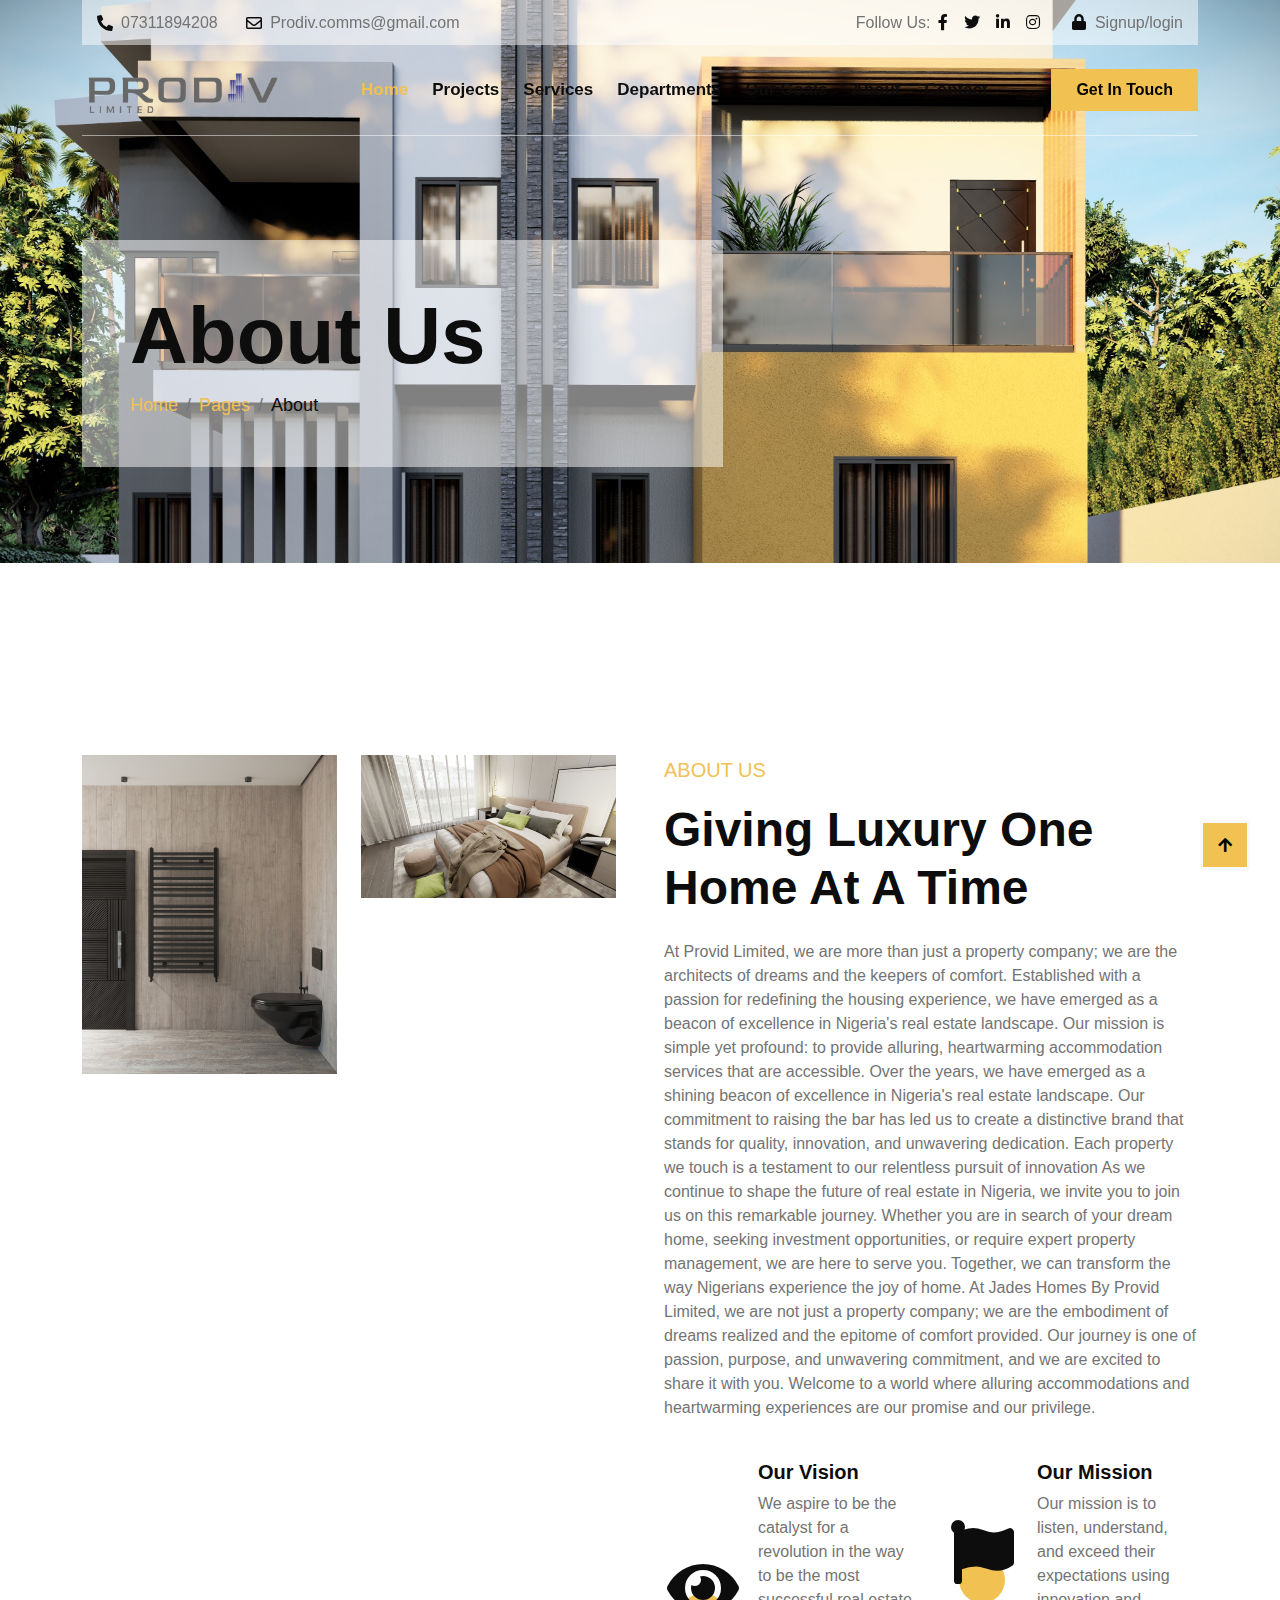
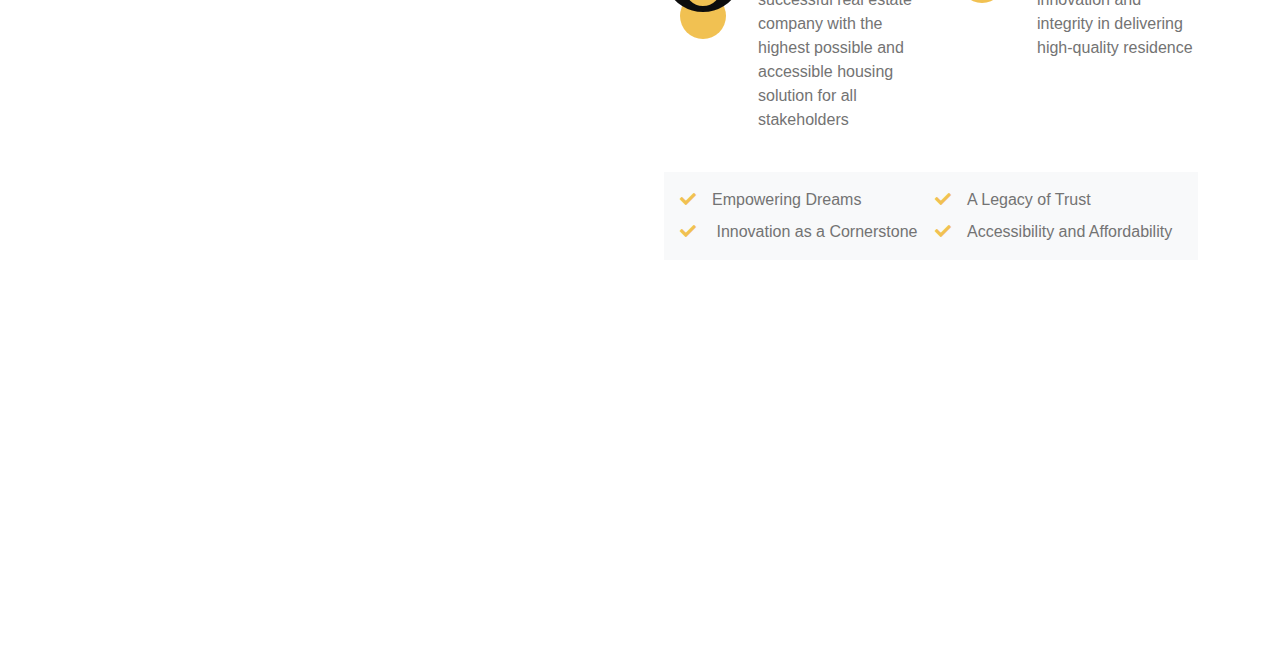
<file: about.html>
<!DOCTYPE html>
<html lang="en">

    <head>
        <meta charset="utf-8">
        <title>Prodiv Limited </title>
        <meta content="width=device-width, initial-scale=1.0" name="viewport">
  
        <meta content="" name="We provide the best stay optons for your travels and explorations ">

        <!-- Google Web Fonts -->
        <link rel="preconnect" href="https://fonts.googleapis.com">
        <link rel="preconnect" href="https://fonts.gstatic.com" crossorigin>
        <link href="https://fonts.googleapis.com/css2?family=Open+Sans:wght@300;400;500;600;700&family=Pacifico&display=swap" rel="stylesheet">

        <!-- Icon Font Stylesheet -->
        <link rel="stylesheet" href="https://use.fontawesome.com/releases/v5.15.4/css/all.css"/>
        <link href="https://cdn.jsdelivr.net/npm/bootstrap-icons@1.4.1/font/bootstrap-icons.css" rel="stylesheet">

        <!-- Libraries Stylesheet -->
        <link href="lib/animate/animate.min.css" rel="stylesheet">
        <link href="lib/owlcarousel/assets/owl.carousel.min.css" rel="stylesheet">

        <!-- Customized Bootstrap Stylesheet -->
        <link href="css/bootstrap.min.css" rel="stylesheet">

        <!-- Template Stylesheet -->
        <link href="css/style.css" rel="stylesheet">

        

    </head>

    <body>

        <!-- Spinner Start -->
        <div id="spinner" class="show w-100 vh-100 bg-white position-fixed translate-middle top-50 start-50  d-flex align-items-center justify-content-center">
            <div class="spinner-grow text-primary" role="status"></div>
        </div>
        <!-- Spinner End -->


        <!-- Topbar start -->
        <div class="container-fluid fixed-top">
            <div class="container topbar d-none d-lg-block">
                <div class="topbar-inner">
                    <div class="row gx-0">
                        <div class="col-lg-7 text-start">
                            <div class="h-100 d-inline-flex align-items-center me-4">
                                <span class="fa fa-phone-alt me-2 text-dark"></span>
                                <a href="#" class="text-secondary"><span>07311894208</span></a>
                            </div>
                            <div class="h-100 d-inline-flex align-items-center">
                                <span class="far fa-envelope me-2 text-dark"></span>
                                <a href="#" class="text-secondary"><span>Prodiv.comms@gmail.com</span></a>
                            </div>
                        </div>
                        <div class="col-lg-5 text-end">
                            <div class="h-100 d-inline-flex align-items-center">
                                <span class="text-body">Follow Us:</span>
                                <a class="text-dark px-2" href=""><i class="fab fa-facebook-f"></i></a>
                                <a class="text-dark px-2" href=""><i class="fab fa-twitter"></i></a>
                                <a class="text-dark px-2" href=""><i class="fab fa-linkedin-in"></i></a>
                                <a class="text-dark px-2" href=""><i class="fab fa-instagram"></i></a>
                                <a class="text-body ps-4" href=""><i class="fa fa-lock text-dark me-1"></i> Signup/login</a>
                            </div>
                        </div>
                    </div>
                </div>
            </div>
            <div class="container">
                <nav class="navbar navbar-light navbar-expand-lg py-3">
                    <a href="index.html" class="navbar-brand">
                        <h1 class="mb-0"><span class="text-primary"> <img   style="height: 1em;" src="Prodiv logo .png" alt=""> </span> </h1>
                    </a>
                    <button class="navbar-toggler" type="button" data-bs-toggle="collapse" data-bs-target="#navbarCollapse">
                        <span class="fa fa-bars text-primary"></span>
                    </button>
                    <div class="collapse navbar-collapse bg-white" id="navbarCollapse">
                        <div class="navbar-nav ms-lg-auto mx-xl-auto">
                            <a href="index.html" class="nav-item nav-link active">Home</a>
                           
                            <a href="projects.html" class="nav-item nav-link">Projects </a>
                      
                            <a href="activity.html" class="nav-item nav-link">Services </a>
                            <a href="Department.html" class="nav-item nav-link">Departments  </a>
                            <a href="objectives.html" class="nav-item nav-link">Our  Goals  </a>
                            <a href="about.html" class="nav-item nav-link">About</a>
                            <a href="contact.html" class="nav-item nav-link">Contact</a>
                        </div>
                        <a href="" class="btn btn-primary py-2 px-4 d-none d-xl-inline-block">Get In Touch </a>
                    </div>
                </nav>
            </div>
        </div>
        <!-- Topbar End -->


        <!-- Hero Start -->
        <div class="container-fluid hero-header">
            <div class="container">
                <div class="row">
                    <div class="col-lg-7">
                        <div class="hero-header-inner animated zoomIn">
                            <h1 class="display-1 text-dark">About Us</h1>
                            <ol class="breadcrumb mb-0">
                                <li class="breadcrumb-item"><a href="#">Home</a></li>
                                <li class="breadcrumb-item"><a href="#">Pages</a></li>
                                <li class="breadcrumb-item text-dark" aria-current="page">About</li>
                            </ol>
                        </div>
                    </div>
                </div>
            </div>
        </div>
        <!-- Hero End -->


        <!-- About Satrt -->
        <div class="container-fluid about py-5">
            <div class="container py-5">
                <div class="row g-5 mb-5">
                    <div class="col-xl-6">
                        <div class="row g-4">
                            <div class="col-6">
                                <img src="p1 (2).jpg" class="img-fluid pb-3 wow zoomIn" data-wow-delay="0.1s" alt="">
                            </div>
                            <div class="col-6">
                                <img src="p1 (3).jpg" class="img-fluid pb-3 wow zoomIn" data-wow-delay="0.1s" alt="">
                                <img src="p1 (9).jpg" class="img-fluid pt-3 wow zoomIn" data-wow-delay="0.1s" alt="">
                            </div>
                        </div>
                    </div>
                    <div class="col-xl-6 wow fadeIn" data-wow-delay="0.5s">
                        <p class="fs-5 text-uppercase text-primary">About Us </p>
                        <h1 class="display-5 pb-4 m-0"> 
                            Giving Luxury One Home At A Time
                        </h1>
                        <p class="pb-4">
                            At Provid Limited, we are more than just a property company; we are the architects of dreams and the keepers of comfort. Established with a passion for redefining the housing experience, we have emerged as a beacon of excellence in Nigeria's real estate landscape. Our mission is simple yet profound: to provide alluring, heartwarming accommodation services that are accessible.
                            Over the years, we have emerged as a shining beacon of excellence in Nigeria's real estate landscape. Our commitment to raising the bar has led us to create a distinctive brand that stands for quality, innovation, and unwavering dedication. Each property we touch is a testament to our relentless pursuit of innovation
                            As we continue to shape the future of real estate in Nigeria, we invite you to join us on this remarkable journey. Whether you are in search of your dream home, seeking investment opportunities, or require expert property management, we are here to serve you. Together, we can transform the way Nigerians experience the joy of home.

                            At Jades Homes By Provid Limited, we are not just a property company; we are the embodiment of dreams realized and the epitome of comfort provided. Our journey is one of passion, purpose, and unwavering commitment, and we are excited to share it with you. Welcome to a world where alluring accommodations and heartwarming experiences are our promise and our privilege.
                            
                            
                            
                            
                            
                            
                        </p>
                        <div class="row g-4 mb-4">
                            <div class="col-md-6">
                                <div class="ps-3 d-flex align-items-center justify-content-start">
                                    <span class="bg-primary btn-md-square rounded-circle mt-4 me-2"><i class="fa fa-eye text-dark fa-4x mb-5 pb-2"></i></span>
                                    <div class="ms-4">
                                        <h5>Our Vision</h5>
                                        <p> We aspire to be the catalyst for a revolution in the way to be the most successful real estate company with the highest possible
                                            and accessible housing solution for all stakeholders </p>
                                    </div>
                                </div>
                            </div>
                            <div class="col-md-6">
                                <div class="ps-3 d-flex align-items-center justify-content-start">
                                    <span class="bg-primary btn-md-square rounded-circle mt-4 me-2"><i class="fa fa-flag text-dark fa-4x mb-5 pb-2"></i></span>
                                    <div class="ms-4">
                                        <h5>Our Mission</h5>
                                        <p> Our mission is to listen, understand, and exceed their expectations using innovation and integrity in delivering high-quality residence 
                                    </div>
                                </div>
                            </div>
                        </div>
                        <div class="bg-light p-3 mb-4">
                            <div class="row align-items-center justify-content-center">
                                <div class="col-3">
                      
                                </div>
                                <div class="col-6">
                                  
                                </div>
                                <div class="col-3">
                                     
                            </div>
                        </div>
                        <div class="row g-2">
                            <div class="col-md-6">
                                <p class="mb-2"><i class="fa fa-check text-primary me-3"></i>Empowering Dreams </p>
                                <p class="mb-0"><i class="fa fa-check text-primary me-3"></i> Innovation as a Cornerstone</p>
                            </div>
                            <div class="col-md-6">
                                <p class="mb-2"><i class="fa fa-check text-primary me-3"></i>A Legacy of Trust

                                </p>
                                <p class="mb-0"><i class="fa fa-check text-primary me-3"></i>Accessibility and Affordability </p>
                            </div>
                        </div>
                    </div>
                </div>
                <div class="container text-center bg-primary py-5 wow fadeIn" data-wow-delay="0.1s">
                    <div class="row g-4 align-items-center">
                        <div class="col-lg-2">
                            <i class="fa fa- fa-5x text-white"></i>
                        </div>
                        <div class="col-lg-7 text-center text-lg-start">
                            <h1 class="mb-0"> We Earn Trust By Delivering On Every Promise We Make. </h1>
                        </div>
                        <div class="col-lg-3">
                            <a href="contact.html" class="btn btn-light py-2 px-4">Contact us </a>
                        </div>
                    </div>
                </div>
            </div>
        </div>
        <!-- About End -->



        <!-- Back to Top -->
        <a href="#" class="btn btn-primary border-3 border-light back-to-top"><i class="fa fa-arrow-up"></i></a>   

        
        <!-- JavaScript Libraries -->
        <script src="https://ajax.googleapis.com/ajax/libs/jquery/3.6.4/jquery.min.js"></script>
        <script src="https://cdn.jsdelivr.net/npm/bootstrap@5.0.0/dist/js/bootstrap.bundle.min.js"></script>
        <script src="lib/wow/wow.min.js"></script>
        <script src="lib/easing/easing.min.js"></script>
        <script src="lib/waypoints/waypoints.min.js"></script>
        <script src="lib/owlcarousel/owl.carousel.min.js"></script>

        <!-- Template Javascript -->
        <script src="js/main.js"></script>
    </body>

</html>
</file>
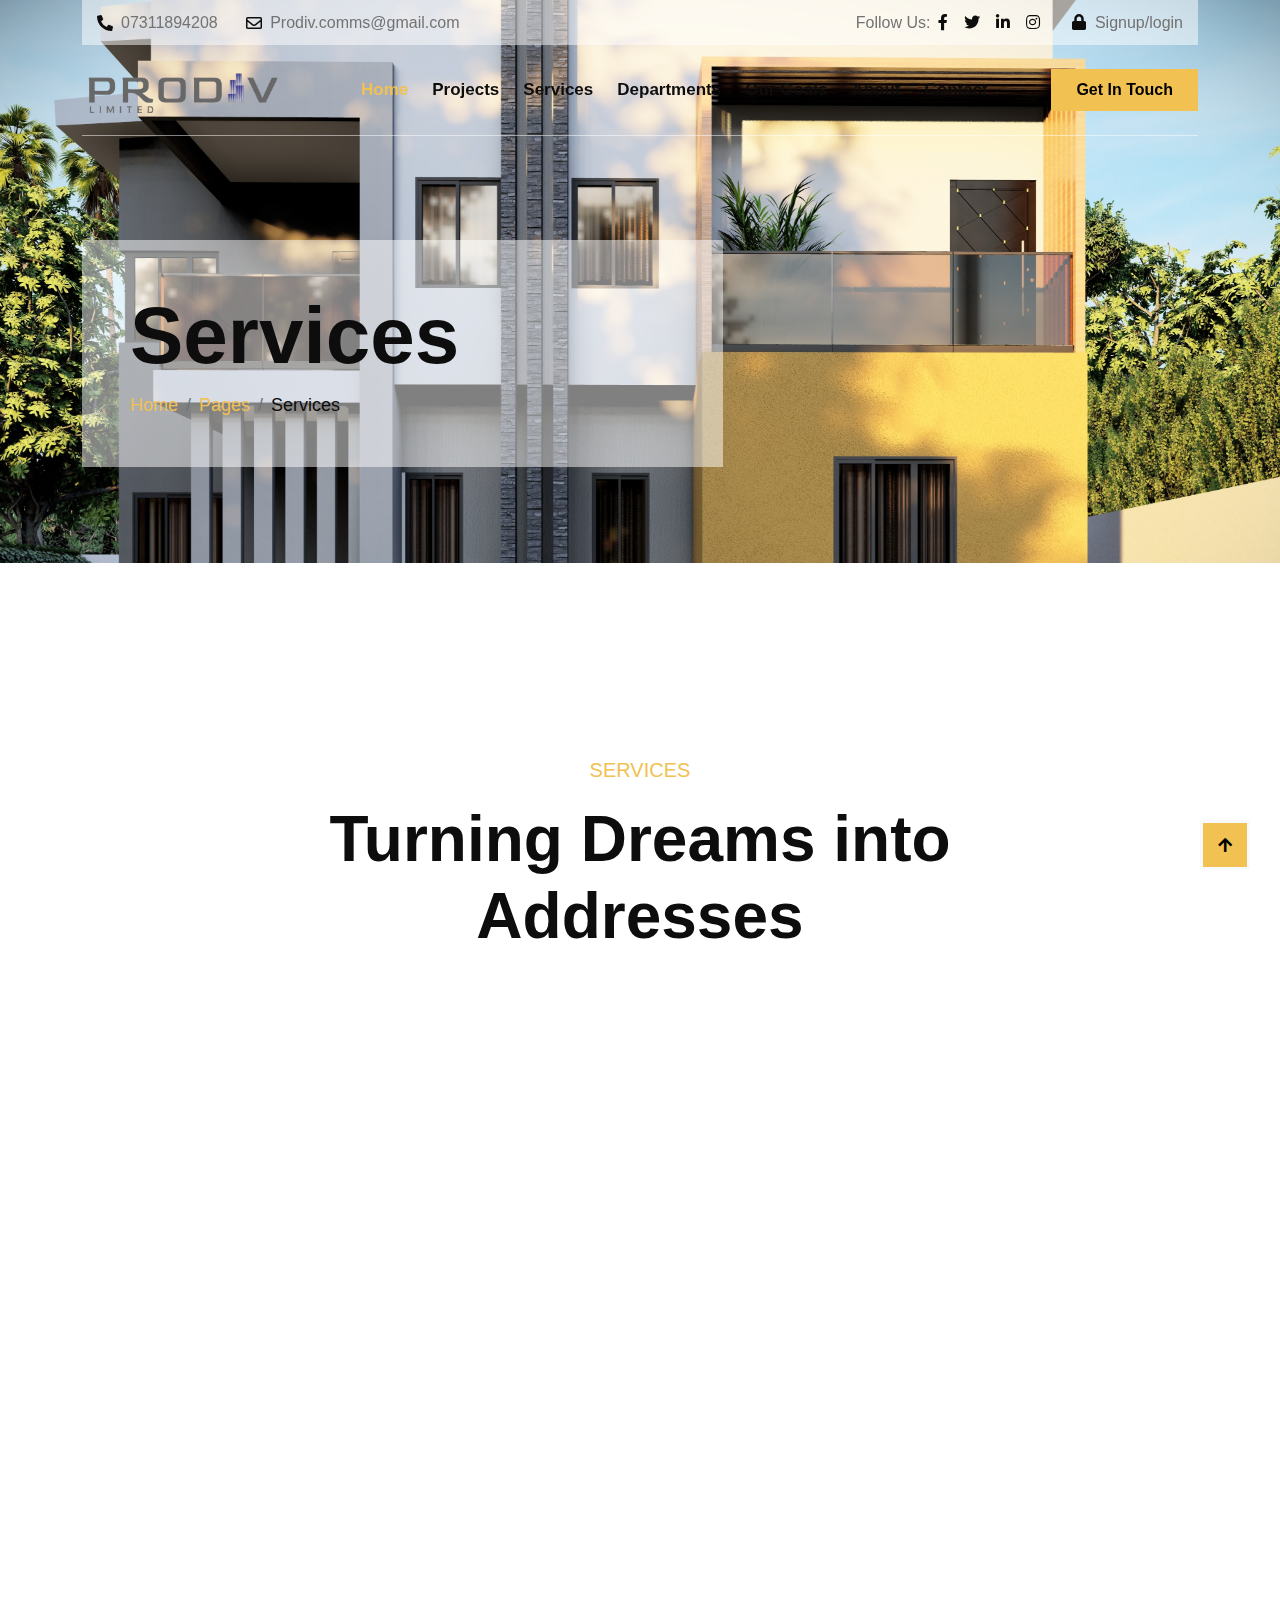
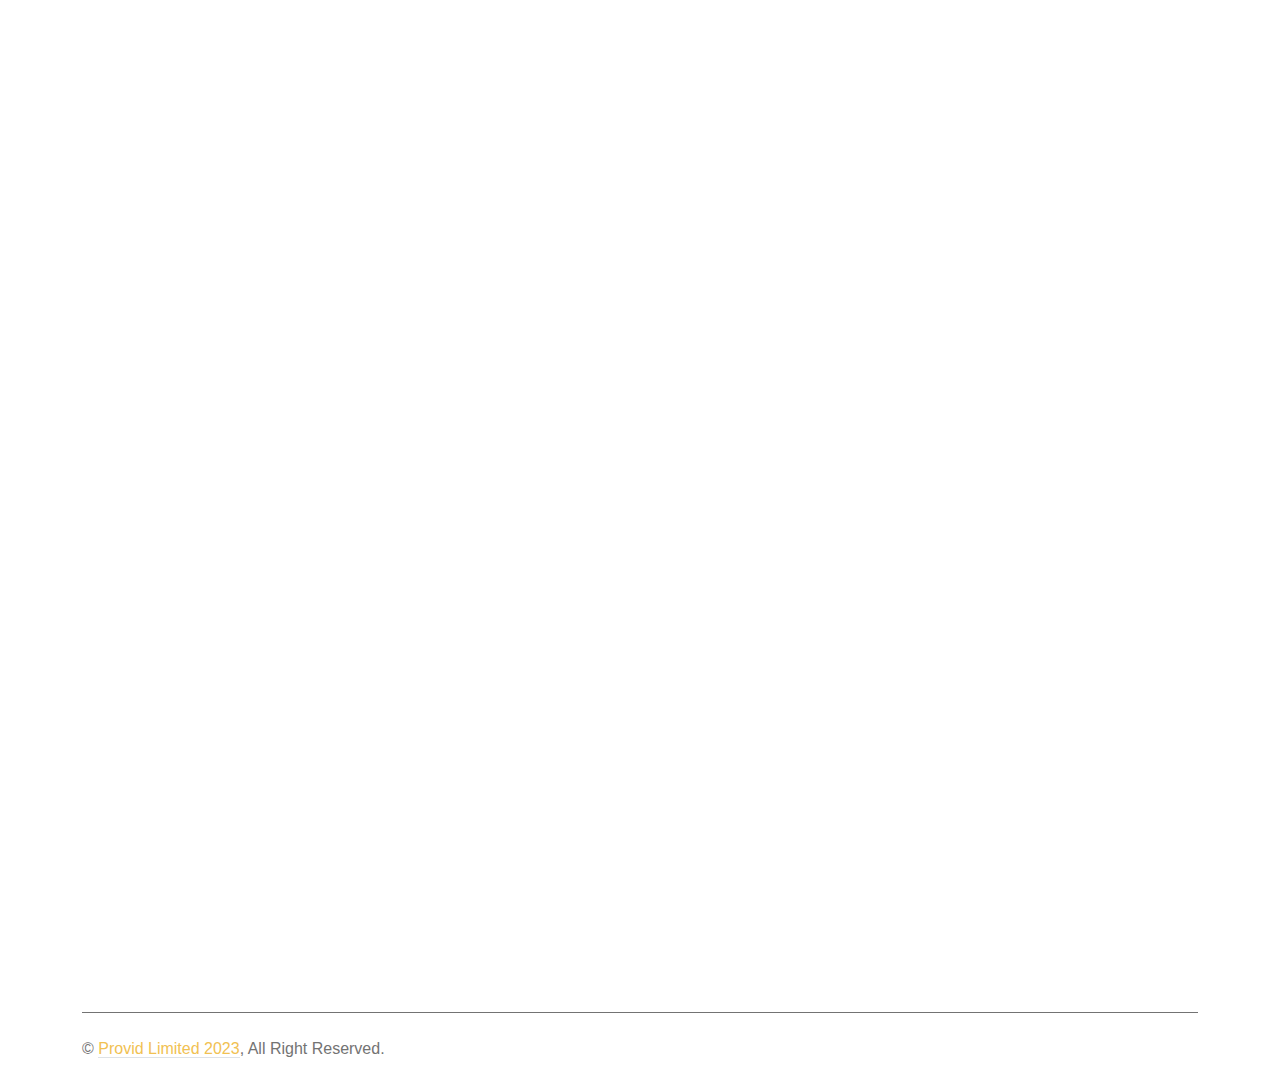
<file: activity.html>
<!DOCTYPE html>
<html lang="en">

    <head>
        <meta charset="utf-8">
        <title>Prodiv Limited </title>
        <meta content="width=device-width, initial-scale=1.0" name="viewport">
  
        <meta content="" name="We provide the best stay optons for your travels and explorations ">

        <!-- Google Web Fonts -->
        <link rel="preconnect" href="https://fonts.googleapis.com">
        <link rel="preconnect" href="https://fonts.gstatic.com" crossorigin>
        <link href="https://fonts.googleapis.com/css2?family=Open+Sans:wght@300;400;500;600;700&family=Pacifico&display=swap" rel="stylesheet">

        <!-- Icon Font Stylesheet -->
        <link rel="stylesheet" href="https://use.fontawesome.com/releases/v5.15.4/css/all.css"/>
        <link href="https://cdn.jsdelivr.net/npm/bootstrap-icons@1.4.1/font/bootstrap-icons.css" rel="stylesheet">

        <!-- Libraries Stylesheet -->
        <link href="lib/animate/animate.min.css" rel="stylesheet">
        <link href="lib/owlcarousel/assets/owl.carousel.min.css" rel="stylesheet">

        <!-- Customized Bootstrap Stylesheet -->
        <link href="css/bootstrap.min.css" rel="stylesheet">

        <!-- Template Stylesheet -->
        <link href="css/style.css" rel="stylesheet">

        

    </head>

    <body>

        <!-- Spinner Start -->
        <div id="spinner" class="show w-100 vh-100 bg-white position-fixed translate-middle top-50 start-50  d-flex align-items-center justify-content-center">
            <div class="spinner-grow text-primary" role="status"></div>
        </div>
        <!-- Spinner End -->


        <!-- Topbar start -->
        <div class="container-fluid fixed-top">
            <div class="container topbar d-none d-lg-block">
                <div class="topbar-inner">
                    <div class="row gx-0">
                        <div class="col-lg-7 text-start">
                            <div class="h-100 d-inline-flex align-items-center me-4">
                                <span class="fa fa-phone-alt me-2 text-dark"></span>
                                <a href="#" class="text-secondary"><span>07311894208</span></a>
                            </div>
                            <div class="h-100 d-inline-flex align-items-center">
                                <span class="far fa-envelope me-2 text-dark"></span>
                                <a href="#" class="text-secondary"><span>Prodiv.comms@gmail.com</span></a>
                            </div>
                        </div>
                        <div class="col-lg-5 text-end">
                            <div class="h-100 d-inline-flex align-items-center">
                                <span class="text-body">Follow Us:</span>
                                <a class="text-dark px-2" href=""><i class="fab fa-facebook-f"></i></a>
                                <a class="text-dark px-2" href=""><i class="fab fa-twitter"></i></a>
                                <a class="text-dark px-2" href=""><i class="fab fa-linkedin-in"></i></a>
                                <a class="text-dark px-2" href=""><i class="fab fa-instagram"></i></a>
                                <a class="text-body ps-4" href=""><i class="fa fa-lock text-dark me-1"></i> Signup/login</a>
                            </div>
                        </div>
                    </div>
                </div>
            </div>
            <div class="container">
                <nav class="navbar navbar-light navbar-expand-lg py-3">
                    <a href="index.html" class="navbar-brand">
                        <h1 class="mb-0"><span class="text-primary"> <img   style="height: 1em;" src="Prodiv logo .png" alt=""> </span> </h1>
                    </a>
                    <button class="navbar-toggler" type="button" data-bs-toggle="collapse" data-bs-target="#navbarCollapse">
                        <span class="fa fa-bars text-primary"></span>
                    </button>
                    <div class="collapse navbar-collapse bg-white" id="navbarCollapse">
                        <div class="navbar-nav ms-lg-auto mx-xl-auto">
                            <a href="index.html" class="nav-item nav-link active">Home</a>
                           
                            <a href="projects.html" class="nav-item nav-link">Projects </a>
                      
                            <a href="activity.html" class="nav-item nav-link">Services </a>
                            <a href="Department.html" class="nav-item nav-link">Departments  </a>
                            <a href="objectives.html" class="nav-item nav-link">Our  Goals  </a>
                            <a href="about.html" class="nav-item nav-link">About</a>
                            <a href="contact.html" class="nav-item nav-link">Contact</a>
                        </div>
                        <a href="" class="btn btn-primary py-2 px-4 d-none d-xl-inline-block">Get In Touch </a>
                    </div>
                </nav>
            </div>
        </div>
        <!-- Topbar End -->


        <!-- Hero Start -->
        <div class="container-fluid hero-header">
            <div class="container">
                <div class="row">
                    <div class="col-lg-7">
                        <div class="hero-header-inner animated zoomIn">
                            <h1 class="display-1 text-dark">Services </h1>
                            <ol class="breadcrumb mb-0">
                                <li class="breadcrumb-item"><a href="#">Home</a></li>
                                <li class="breadcrumb-item"><a href="#">Pages</a></li>
                                <li class="breadcrumb-item text-dark" aria-current="page">Services </li>
                            </ol>
                        </div>
                    </div>
                </div>
            </div>
        </div>
        <!-- Hero End -->


        <!-- Sermon Start -->
        <div class="container-fluid sermon py-5">
            <div class="container py-5">
                <div class="text-center mx-auto mb-5 wow fadeIn" data-wow-delay="0.1s" style="max-width: 700px;">
                    <p class="fs-5 text-uppercase text-primary">Services </p>
                    <h1 class="display-3"> Turning Dreams into Addresses</h1>
                </div>
                <div class="row g-4 justify-content-center">
                    <div class="col-lg-6 col-xl-4">
                        <div class="sermon-item wow fadeIn" data-wow-delay="0.1s">
                            <div class="overflow-hidden p-4 pb-0">
                                <img src="p1 (4).jpg" class="img-fluid w-100" alt="">
                            </div>
                            <div class="p-4">
                                <div class="sermon-meta d-flex justify-content-between pb-2">
                                    <div class="">
       
                                    </div>
                                    <div class="">
                                      
                                    </div>
                                </div>
                                <a href="" class="d-inline-block h4 lh-sm mb-3"> Exquisite Property Development</a>
                                <p class="mb-0">We meticulously design and develop properties that transcend mere brick and mortar. Our team of visionary architects and skilled builders are dedicated to creating living spaces that harmonize with the aspirations and desires of our clients. From luxurious condominiums to cozy family homes, we turn your vision of the perfect dwelling into a tangible masterpiece.
                                    
                                    .</p>
                            </div>
                        </div>
                    </div>
                   <div class="col-lg-6 col-xl-4">
                        <div class="sermon-item wow fadeIn" data-wow-delay="0.3s">
                            <div class="overflow-hidden p-4 pb-0">
                                <img src="p1 (9).jpg" class="img-fluid w-100" alt="">
                            </div>
                            <div class="p-4">
                                <div class="sermon-meta d-flex justify-content-between pb-2">
                                    <div class="">
                                        
                                    </div>
                                    <div class="">
                                        
                                    </div>
                                </div>
                                <a href="" class="d-inline-block h4 lh-sm mb-3"> Property Management</a>
                                <p class="mb-0"> Our commitment to your comfort extends beyond the sale. We offer professional property management services, ensuring that your investment remains in pristine condition and generates consistent returns. Leave the hassles to us; your peace of mind is our priority.</p>
                            </div>
                        </div>
                    </div>
                   <div class="col-lg-6 col-xl-4">
                        <div class="sermon-item wow fadeIn" data-wow-delay="0.5s">
                            <div class="overflow-hidden p-4 pb-0">
                                <img src="Z1 (3).jpg" class="img-fluid w-100" alt="">
                            </div>
                            <div class="p-4">
                                <div class="sermon-meta d-flex justify-content-between pb-2">
                                    <div class="">
                                        
                                    </div>
                                    <div class="">
                                     
                                    </div>
                                </div>
                                <a href="" class="d-inline-block h4 lh-sm mb-3"> Investment Opportunities </a>
                                <p class="mb-0">
                                    Investing in real estate is a proven path to financial stability. Jades Homes By Provid Limited offers a range of investment opportunities that promise attractive returns. Whether you're a seasoned investor or new to the real estate game, we have options that align with your goals.
                                </p>
                            </div>
                        </div>
                    </div>
                </div>
            </div>
        </div>
        <!-- Sermon End -->


          <!-- Footer Start -->
          <div class="container-fluid footer pt-5 wow fadeIn" data-wow-delay="0.1s">
            <div class="container py-5">
                <div class="row py-5">
                    <div class="col-lg-7">
                        <h1 class="text-light mb-0">Subscribe our newsletter</h1>
                        <p class="text-secondary">Get the latest news and other tips</p>
                    </div>
                    <div class="col-lg-5">
                        <div class="position-relative mx-auto">
                            <input class="form-control border-0 w-100 py-3 ps-4 pe-5" type="text" placeholder="Your email">
                            <button type="button" class="btn btn-primary py-2 position-absolute top-0 end-0 mt-2 me-2">Subcribe</button>
                        </div>
                    </div>
                    <div class="col-12">
                        <div class="border-top border-secondary"></div>
                    </div>
                </div>
                <div class="row g-4 footer-inner">
                    <div class="col-md-6 col-lg-6 col-xl-3">
                        <div class="footer-item mt-5">
                            <h4 class="text-light mb-4">Provid <span class="text-primary">Limited</span></h4>
                            <p class="mb-4 text-secondary"> Whether you are seeking a new home, an investment opportunity, or a partner in property management, we are here to serve you. Together, we can build a future where quality housing is within reach for all, where innovation and sustainability thrive, and where communities flourish..</p>
                            <a href="" class="btn btn-primary py-2 px-4"> Contact Us </a>
                        </div>
                    </div>
                    <div class="col-md-6 col-lg-6 col-xl-3">
                        <div class="footer-item mt-5">
                            <h4 class="text-light mb-4"></h4>
                            <div class="d-flex flex-column">
                                <h6 class="text-secondary mb-0">Our Address</h6>
                                <div class="d-flex align-items-center border-bottom py-4">
                                    <span class="flex-shrink-0 btn-square bg-primary me-3 p-4"><i class="fa fa-map-marker-alt text-dark"></i></span>
                                    <a href="" class="text-body">Abuja Nigeria </a>
                                </div>
                                <h6 class="text-secondary mt-4 mb-0">Our Mobile</h6>
                                <div class="d-flex align-items-center py-4">
                                    <span class="flex-shrink-0 btn-square bg-primary me-3 p-4"><i class="fa fa-phone-alt text-dark"></i></span>
                                    <a href="" class="text-body"> 
                                        07311894208
                                         </a>
                                </div>
                            </div>
                        </div>
                    </div>
                    <div class="col-md-6 col-lg-6 col-xl-3">
                        <div class="footer-item mt-5">
                           

                            </div>
                        </div>
                    </div>
                    <div class="col-md-6 col-lg-6 col-xl-3">
                        <div class="footer-item mt-5">
                           
                                </div>
                            </div>
                        </div>
                    </div>
                </div>
            </div>
            <div class="container py-4">
                <div class="border-top border-secondary pb-4"></div>
                <div class="row">
                    <div class="col-md-6 text-center text-md-start mb-3 mb-md-0">
                        &copy; <a class="border-bottom" href="#"> Provid Limited 2023</a>, All Right Reserved.
                    </div>
                    <div class="col-md-6 text-center text-md-end">
                        
                    </div>
                </div>
            </div>
        </div>
        <!-- Footer End -->
        <!-- Back to Top -->
        <a href="#" class="btn btn-primary border-3 border-light back-to-top"><i class="fa fa-arrow-up"></i></a>   

        
        <!-- JavaScript Libraries -->
        <script src="https://ajax.googleapis.com/ajax/libs/jquery/3.6.4/jquery.min.js"></script>
        <script src="https://cdn.jsdelivr.net/npm/bootstrap@5.0.0/dist/js/bootstrap.bundle.min.js"></script>
        <script src="lib/wow/wow.min.js"></script>
        <script src="lib/easing/easing.min.js"></script>
        <script src="lib/waypoints/waypoints.min.js"></script>
        <script src="lib/owlcarousel/owl.carousel.min.js"></script>

        <!-- Template Javascript -->
        <script src="js/main.js"></script>
    </body>

</html>
</file>
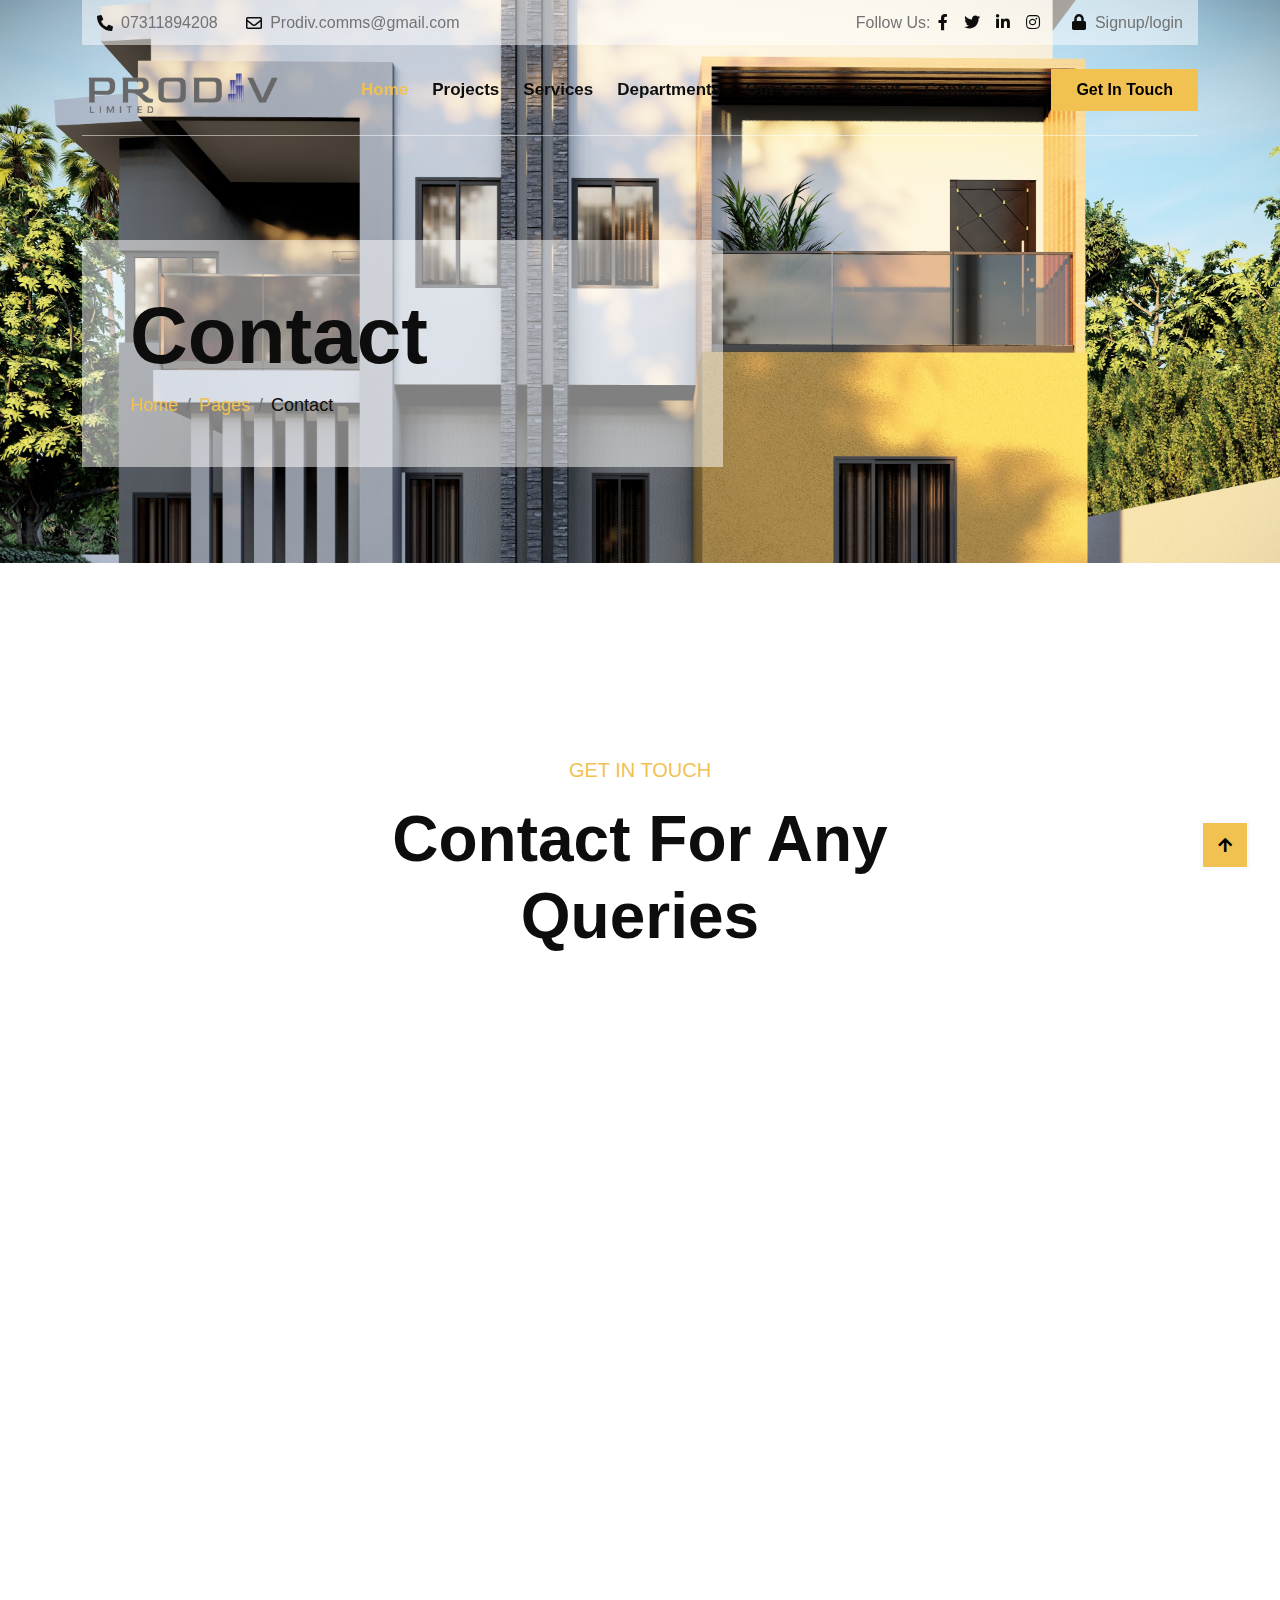
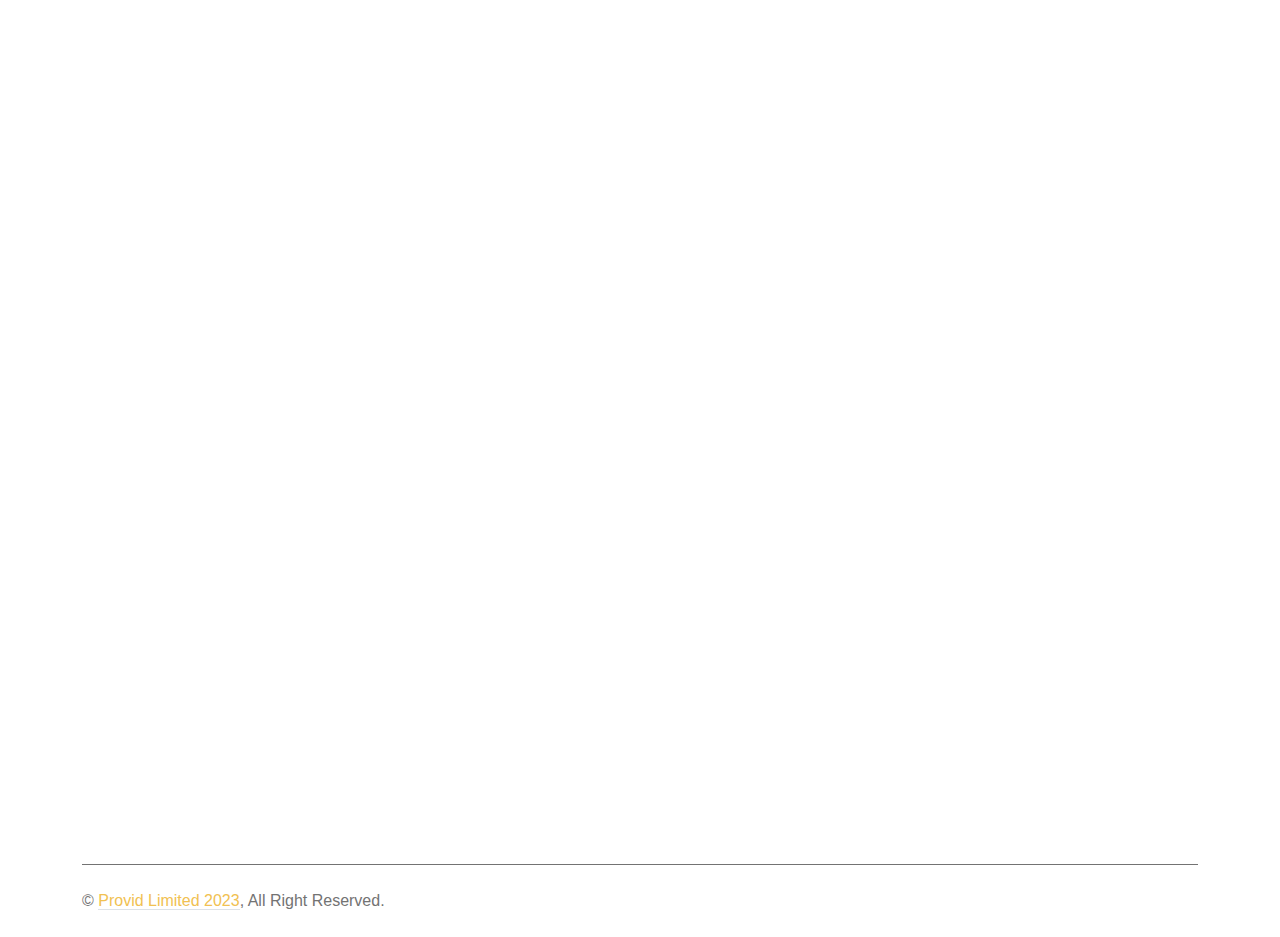
<file: contact.html>
<!DOCTYPE html>
<html lang="en">

    <head>
        <meta charset="utf-8">
        <title>Prodiv Limited </title>
        <meta content="width=device-width, initial-scale=1.0" name="viewport">
  
        <meta content="" name="We provide the best stay optons for your travels and explorations ">

        <!-- Google Web Fonts -->
        <link rel="preconnect" href="https://fonts.googleapis.com">
        <link rel="preconnect" href="https://fonts.gstatic.com" crossorigin>
        <link href="https://fonts.googleapis.com/css2?family=Open+Sans:wght@300;400;500;600;700&family=Pacifico&display=swap" rel="stylesheet">

        <!-- Icon Font Stylesheet -->
        <link rel="stylesheet" href="https://use.fontawesome.com/releases/v5.15.4/css/all.css"/>
        <link href="https://cdn.jsdelivr.net/npm/bootstrap-icons@1.4.1/font/bootstrap-icons.css" rel="stylesheet">

        <!-- Libraries Stylesheet -->
        <link href="lib/animate/animate.min.css" rel="stylesheet">
        <link href="lib/owlcarousel/assets/owl.carousel.min.css" rel="stylesheet">

        <!-- Customized Bootstrap Stylesheet -->
        <link href="css/bootstrap.min.css" rel="stylesheet">

        <!-- Template Stylesheet -->
        <link href="css/style.css" rel="stylesheet">

        

    </head>

    <body>

        <!-- Spinner Start -->
        <div id="spinner" class="show w-100 vh-100 bg-white position-fixed translate-middle top-50 start-50  d-flex align-items-center justify-content-center">
            <div class="spinner-grow text-primary" role="status"></div>
        </div>
        <!-- Spinner End -->


        <!-- Topbar start -->
        <div class="container-fluid fixed-top">
            <div class="container topbar d-none d-lg-block">
                <div class="topbar-inner">
                    <div class="row gx-0">
                        <div class="col-lg-7 text-start">
                            <div class="h-100 d-inline-flex align-items-center me-4">
                                <span class="fa fa-phone-alt me-2 text-dark"></span>
                                <a href="#" class="text-secondary"><span>07311894208</span></a>
                            </div>
                            <div class="h-100 d-inline-flex align-items-center">
                                <span class="far fa-envelope me-2 text-dark"></span>
                                <a href="#" class="text-secondary"><span>Prodiv.comms@gmail.com</span></a>
                            </div>
                        </div>
                        <div class="col-lg-5 text-end">
                            <div class="h-100 d-inline-flex align-items-center">
                                <span class="text-body">Follow Us:</span>
                                <a class="text-dark px-2" href=""><i class="fab fa-facebook-f"></i></a>
                                <a class="text-dark px-2" href=""><i class="fab fa-twitter"></i></a>
                                <a class="text-dark px-2" href=""><i class="fab fa-linkedin-in"></i></a>
                                <a class="text-dark px-2" href=""><i class="fab fa-instagram"></i></a>
                                <a class="text-body ps-4" href=""><i class="fa fa-lock text-dark me-1"></i> Signup/login</a>
                            </div>
                        </div>
                    </div>
                </div>
            </div>
            <div class="container">
                <nav class="navbar navbar-light navbar-expand-lg py-3">
                    <a href="index.html" class="navbar-brand">
                        <h1 class="mb-0"><span class="text-primary"> <img   style="height: 1em;" src="Prodiv logo .png" alt=""> </span> </h1>
                    </a>
                    <button class="navbar-toggler" type="button" data-bs-toggle="collapse" data-bs-target="#navbarCollapse">
                        <span class="fa fa-bars text-primary"></span>
                    </button>
                    <div class="collapse navbar-collapse bg-white" id="navbarCollapse">
                        <div class="navbar-nav ms-lg-auto mx-xl-auto">
                            <a href="index.html" class="nav-item nav-link active">Home</a>
                           
                            <a href="projects.html" class="nav-item nav-link">Projects </a>
                      
                            <a href="activity.html" class="nav-item nav-link">Services </a>
                            <a href="Department.html" class="nav-item nav-link">Departments  </a>
                            <a href="objectives.html" class="nav-item nav-link">Our  Goals  </a>
                            <a href="about.html" class="nav-item nav-link">About</a>
                            <a href="contact.html" class="nav-item nav-link">Contact</a>
                        </div>
                        <a href="" class="btn btn-primary py-2 px-4 d-none d-xl-inline-block">Get In Touch </a>
                    </div>
                </nav>
            </div>
        </div>
        <!-- Topbar End -->


        <!-- Hero Start -->
        <div class="container-fluid hero-header">
            <div class="container">
                <div class="row">
                    <div class="col-lg-7">
                        <div class="hero-header-inner animated zoomIn">
                            <h1 class="display-1 text-dark">Contact</h1>
                            <ol class="breadcrumb mb-0">
                                <li class="breadcrumb-item"><a href="#">Home</a></li>
                                <li class="breadcrumb-item"><a href="#">Pages</a></li>
                                <li class="breadcrumb-item text-dark" aria-current="page">Contact</li>
                            </ol>
                        </div>
                    </div>
                </div>
            </div>
        </div>
        <!-- Hero End -->


        <!-- Contact Start -->
        <div class="container-fluid contact py-5">
            <div class="container py-5">
                <div class="text-center mx-auto mb-5 wow fadeIn" data-wow-delay="0.1s" style="max-width: 700px;">
                    <p class="fs-5 text-uppercase text-primary">Get In Touch</p>
                    <h1 class="display-3">Contact For Any Queries</h1>
                    <p class="mb-0"></p>
                </div>
                <div class="row g-4 wow fadeIn" data-wow-delay="0.3s">
                    <div class="col-sm-6">
                        <input type="text" class="form-control bg-transparent p-3" placeholder="Your Name">
                    </div>
                    <div class="col-sm-6">
                        <input type="email" class="form-control bg-transparent p-3" placeholder="Your Email">
                    </div>
                    <div class="col-12">
                        <input type="text" class="form-control bg-transparent p-3" placeholder="Subject">
                    </div>
                    <div class="col-12">
                        <textarea class="w-100 form-control bg-transparent p-3" rows="6" cols="10" placeholder="Your Message"></textarea>
                    </div>
                    <div class="col-12 text-center">
                        <button class="btn btn-primary border-0 py-3 px-5" type="button">Send Message</button>
                    </div>
                </div>
            </div>
        </div>
        <!-- Contact Start -->

 <!-- Footer Start -->
 <div class="container-fluid footer pt-5 wow fadeIn" data-wow-delay="0.1s">
    <div class="container py-5">
        <div class="row py-5">
            <div class="col-lg-7">
                <h1 class="text-light mb-0">Subscribe our newsletter</h1>
                <p class="text-secondary">Get the latest news and other tips</p>
            </div>
            <div class="col-lg-5">
                <div class="position-relative mx-auto">
                    <input class="form-control border-0 w-100 py-3 ps-4 pe-5" type="text" placeholder="Your email">
                    <button type="button" class="btn btn-primary py-2 position-absolute top-0 end-0 mt-2 me-2">Subcribe</button>
                </div>
            </div>
            <div class="col-12">
                <div class="border-top border-secondary"></div>
            </div>
        </div>
        <div class="row g-4 footer-inner">
            <div class="col-md-6 col-lg-6 col-xl-3">
                <div class="footer-item mt-5">
                    <h4 class="text-light mb-4">Provid <span class="text-primary">Limited</span></h4>
                    <p class="mb-4 text-secondary"> Whether you are seeking a new home, an investment opportunity, or a partner in property management, we are here to serve you. Together, we can build a future where quality housing is within reach for all, where innovation and sustainability thrive, and where communities flourish..</p>
                    <a href="" class="btn btn-primary py-2 px-4"> Contact Us </a>
                </div>
            </div>
            <div class="col-md-6 col-lg-6 col-xl-3">
                <div class="footer-item mt-5">
                    <h4 class="text-light mb-4"></h4>
                    <div class="d-flex flex-column">
                        <h6 class="text-secondary mb-0">Our Address</h6>
                        <div class="d-flex align-items-center border-bottom py-4">
                            <span class="flex-shrink-0 btn-square bg-primary me-3 p-4"><i class="fa fa-map-marker-alt text-dark"></i></span>
                            <a href="" class="text-body">Abuja Nigeria </a>
                        </div>
                        <h6 class="text-secondary mt-4 mb-0">Our Mobile</h6>
                        <div class="d-flex align-items-center py-4">
                            <span class="flex-shrink-0 btn-square bg-primary me-3 p-4"><i class="fa fa-phone-alt text-dark"></i></span>
                            <a href="" class="text-body"> 
                                07311894208
                                 </a>
                        </div>
                    </div>
                </div>
            </div>
            <div class="col-md-6 col-lg-6 col-xl-3">
                <div class="footer-item mt-5">
                   
                    </div>
                </div>
            </div>
            <div class="col-md-6 col-lg-6 col-xl-3">
                <div class="footer-item mt-5">
                   
                        </div>
                    </div>
                </div>
            </div>
        </div>
    </div>
    <div class="container py-4">
        <div class="border-top border-secondary pb-4"></div>
        <div class="row">
            <div class="col-md-6 text-center text-md-start mb-3 mb-md-0">
                &copy; <a class="border-bottom" href="#"> Provid Limited 2023</a>, All Right Reserved.
            </div>
            <div class="col-md-6 text-center text-md-end">
                
            </div>
        </div>
    </div>
</div>
<!-- Footer End -->
        <!-- Back to Top -->
        <a href="#" class="btn btn-primary border-3 border-light back-to-top"><i class="fa fa-arrow-up"></i></a>   

        
        <!-- JavaScript Libraries -->
        <script src="https://ajax.googleapis.com/ajax/libs/jquery/3.6.4/jquery.min.js"></script>
        <script src="https://cdn.jsdelivr.net/npm/bootstrap@5.0.0/dist/js/bootstrap.bundle.min.js"></script>
        <script src="lib/wow/wow.min.js"></script>
        <script src="lib/easing/easing.min.js"></script>
        <script src="lib/waypoints/waypoints.min.js"></script>
        <script src="lib/owlcarousel/owl.carousel.min.js"></script>

        <!-- Template Javascript -->
        <script src="js/main.js"></script>
    </body>

</html>
</file>
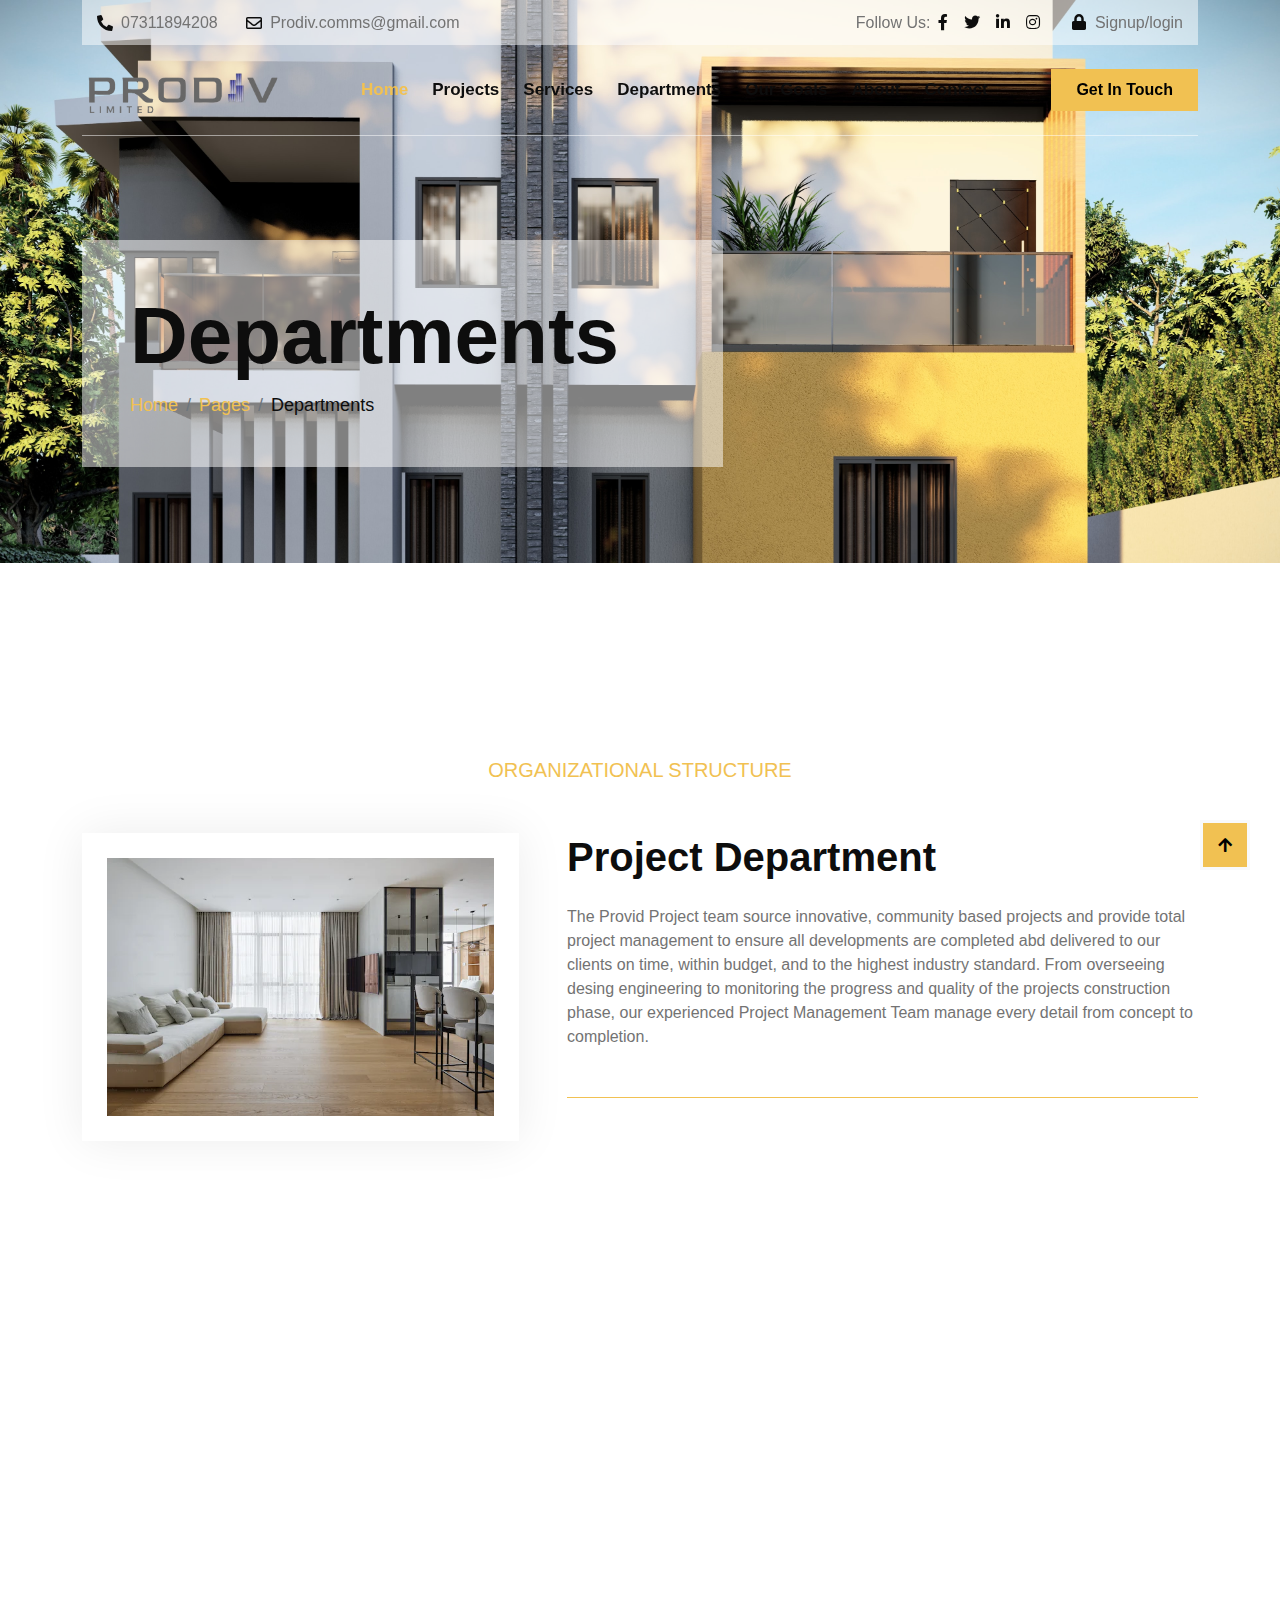
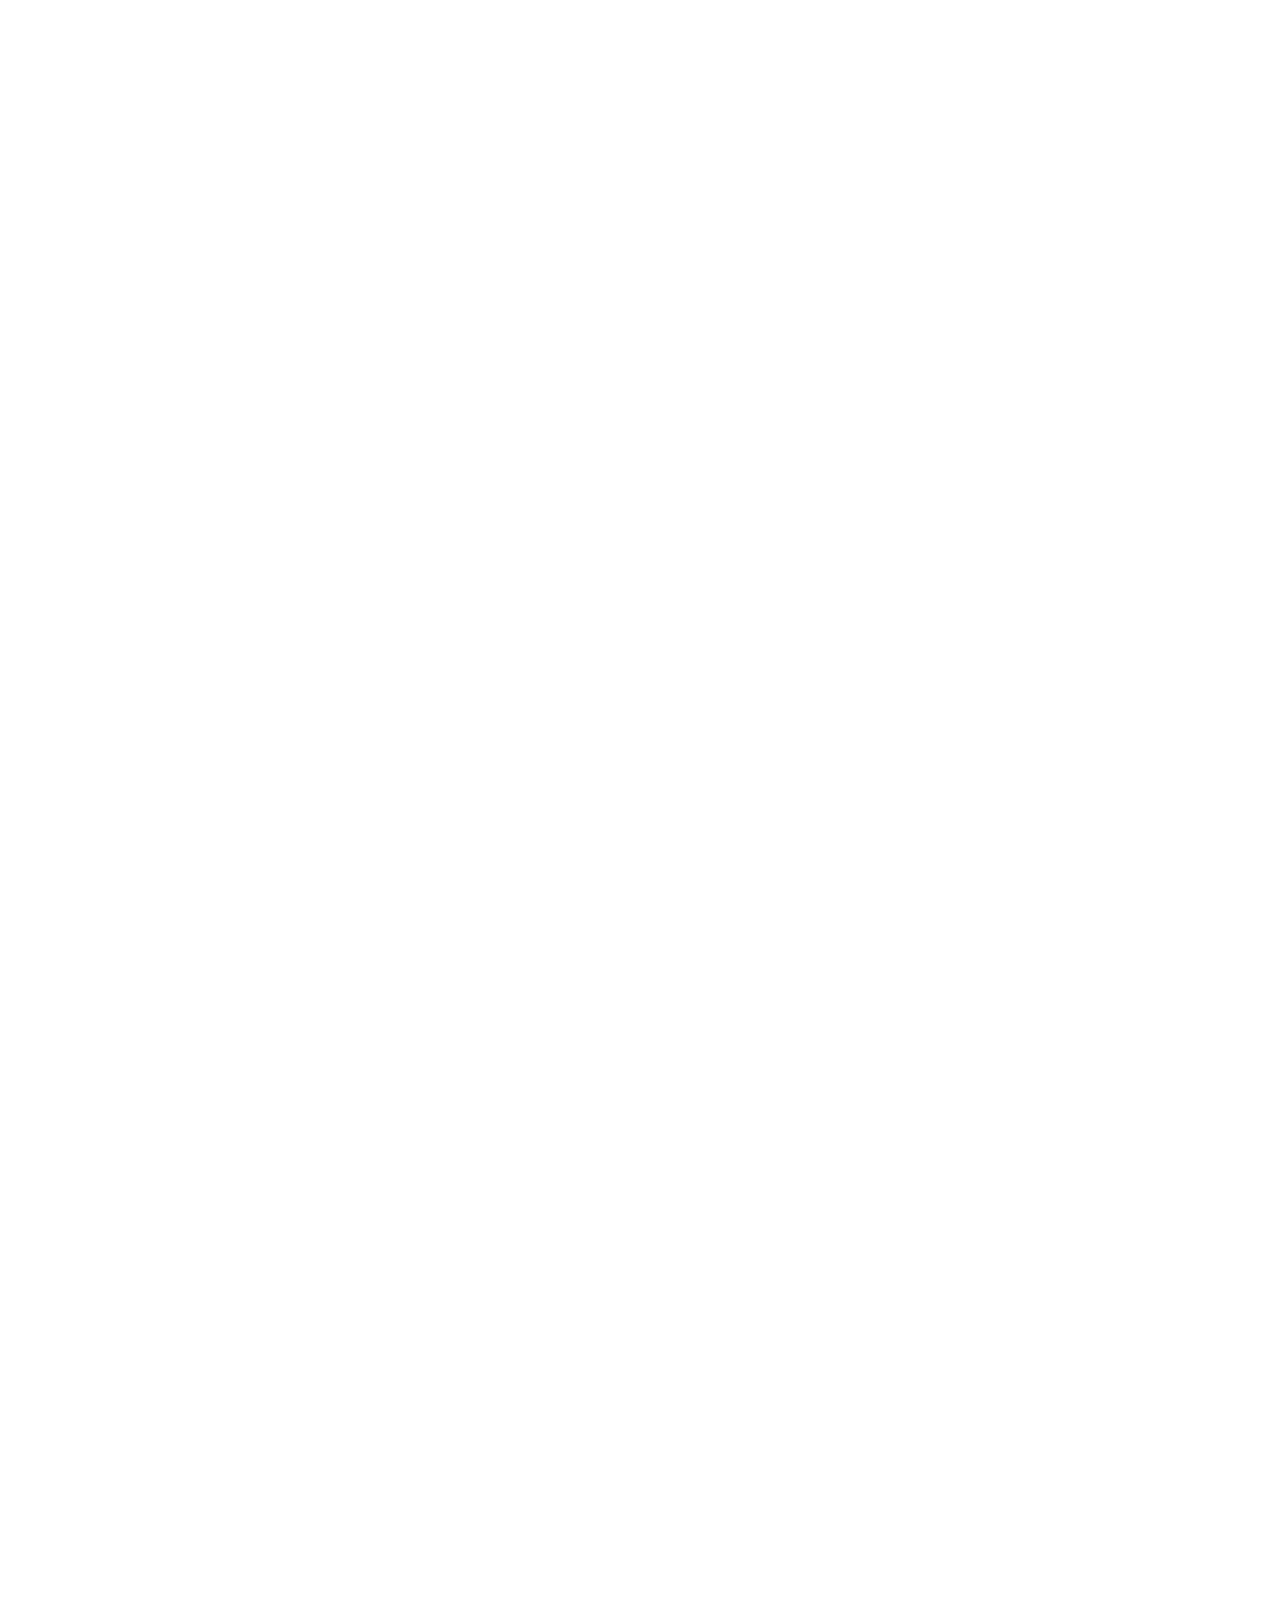
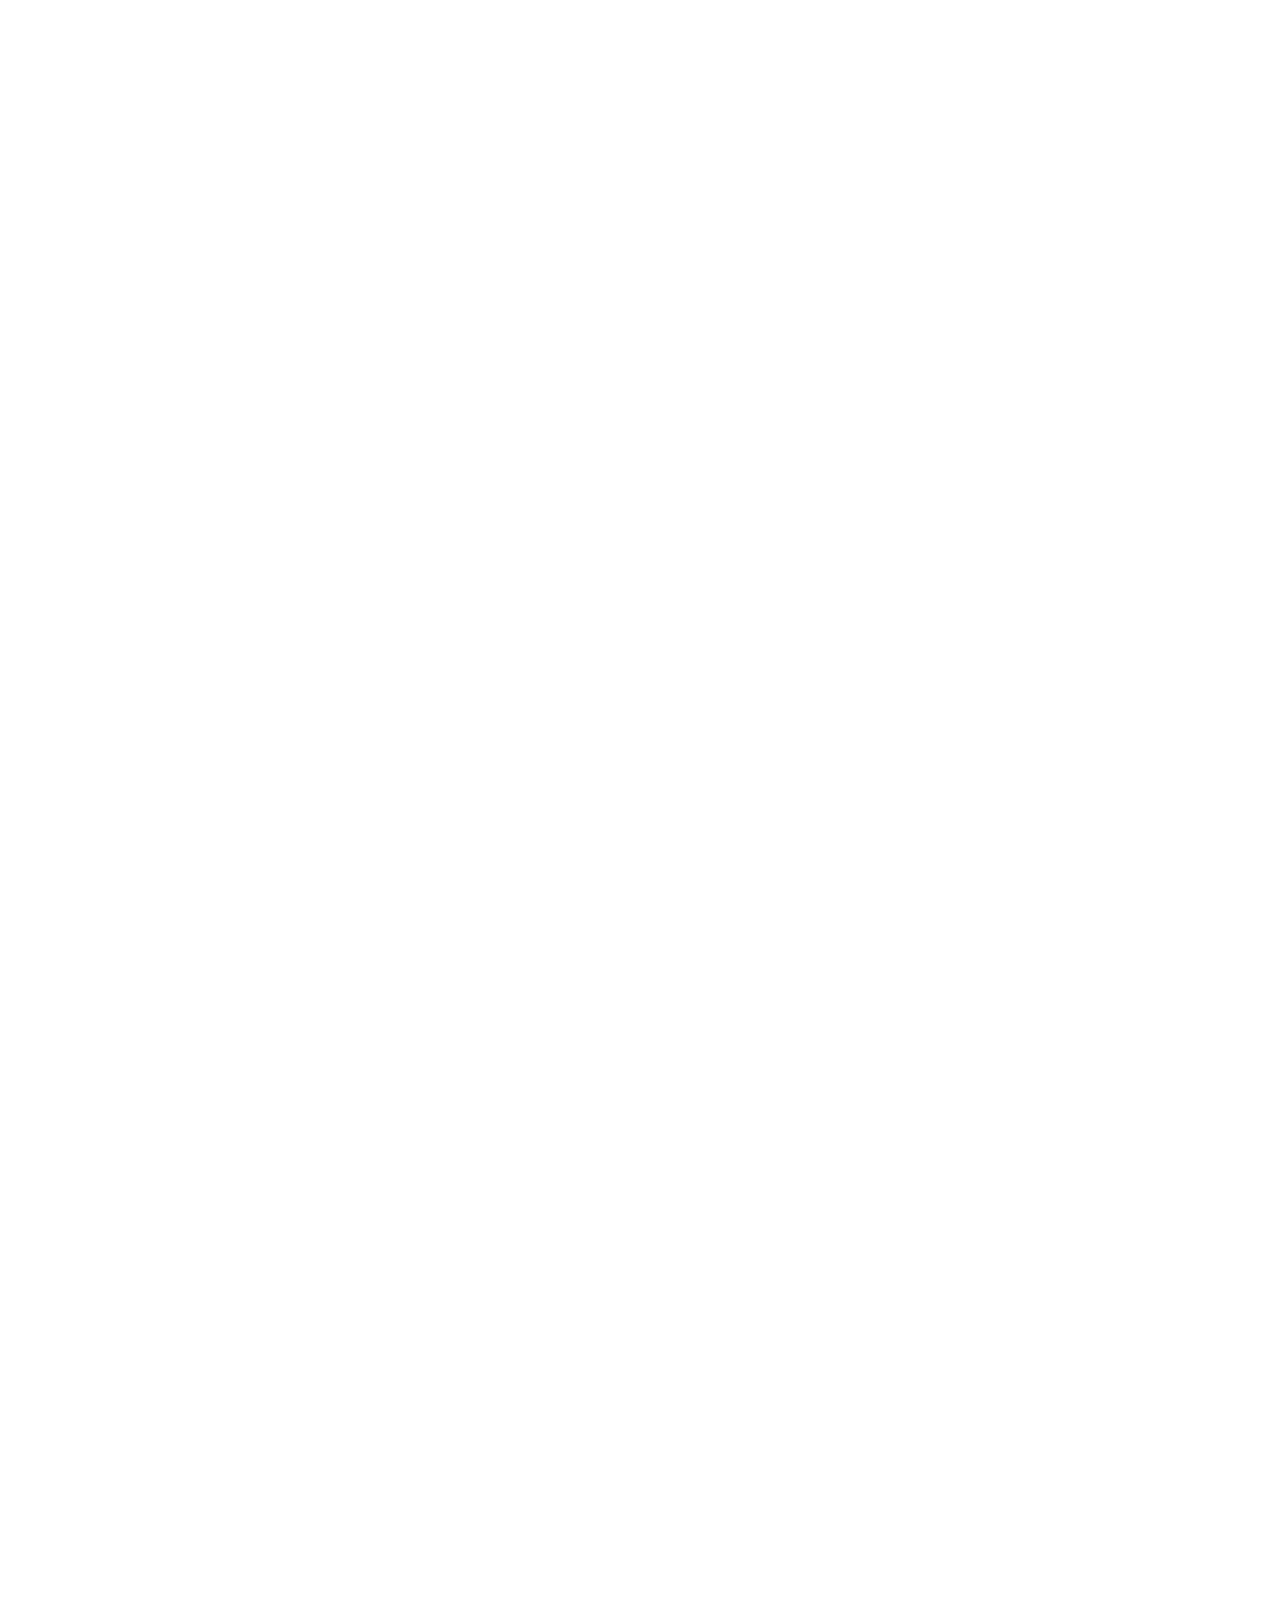
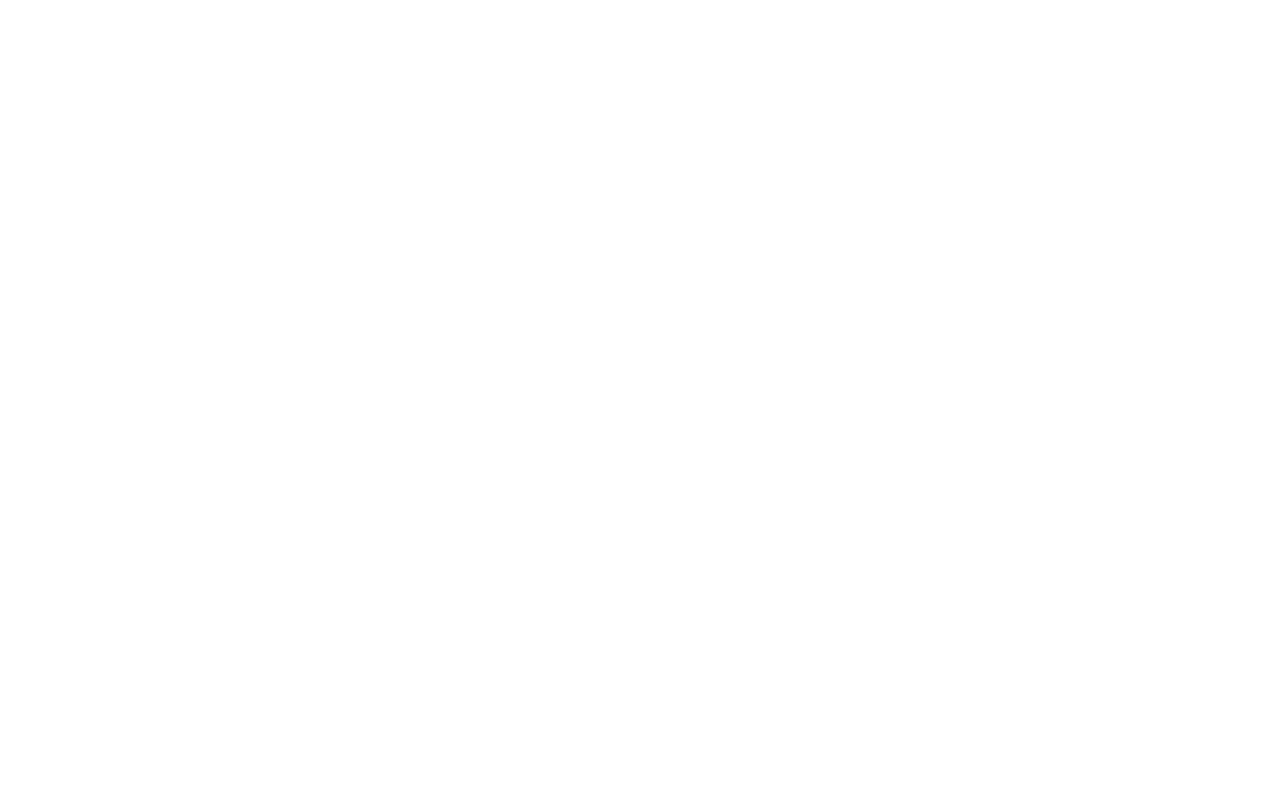
<file: Department.html>
<!DOCTYPE html>
<html lang="en">

    <head>
        <meta charset="utf-8">
        <title>Prodiv Limited </title>
        <meta content="width=device-width, initial-scale=1.0" name="viewport">
  
        <meta content="" name="We provide the best stay optons for your travels and explorations ">

        <!-- Google Web Fonts -->
        <link rel="preconnect" href="https://fonts.googleapis.com">
        <link rel="preconnect" href="https://fonts.gstatic.com" crossorigin>
        <link href="https://fonts.googleapis.com/css2?family=Open+Sans:wght@300;400;500;600;700&family=Pacifico&display=swap" rel="stylesheet">

        <!-- Icon Font Stylesheet -->
        <link rel="stylesheet" href="https://use.fontawesome.com/releases/v5.15.4/css/all.css"/>
        <link href="https://cdn.jsdelivr.net/npm/bootstrap-icons@1.4.1/font/bootstrap-icons.css" rel="stylesheet">

        <!-- Libraries Stylesheet -->
        <link href="lib/animate/animate.min.css" rel="stylesheet">
        <link href="lib/owlcarousel/assets/owl.carousel.min.css" rel="stylesheet">

        <!-- Customized Bootstrap Stylesheet -->
        <link href="css/bootstrap.min.css" rel="stylesheet">

        <!-- Template Stylesheet -->
        <link href="css/style.css" rel="stylesheet">

        

    </head>

    <body>

        <!-- Spinner Start -->
        <div id="spinner" class="show w-100 vh-100 bg-white position-fixed translate-middle top-50 start-50  d-flex align-items-center justify-content-center">
            <div class="spinner-grow text-primary" role="status"></div>
        </div>
        <!-- Spinner End -->


        <!-- Topbar start -->
        <div class="container-fluid fixed-top">
            <div class="container topbar d-none d-lg-block">
                <div class="topbar-inner">
                    <div class="row gx-0">
                        <div class="col-lg-7 text-start">
                            <div class="h-100 d-inline-flex align-items-center me-4">
                                <span class="fa fa-phone-alt me-2 text-dark"></span>
                                <a href="#" class="text-secondary"><span>07311894208</span></a>
                            </div>
                            <div class="h-100 d-inline-flex align-items-center">
                                <span class="far fa-envelope me-2 text-dark"></span>
                                <a href="#" class="text-secondary"><span>Prodiv.comms@gmail.com</span></a>
                            </div>
                        </div>
                        <div class="col-lg-5 text-end">
                            <div class="h-100 d-inline-flex align-items-center">
                                <span class="text-body">Follow Us:</span>
                                <a class="text-dark px-2" href=""><i class="fab fa-facebook-f"></i></a>
                                <a class="text-dark px-2" href=""><i class="fab fa-twitter"></i></a>
                                <a class="text-dark px-2" href=""><i class="fab fa-linkedin-in"></i></a>
                                <a class="text-dark px-2" href=""><i class="fab fa-instagram"></i></a>
                                <a class="text-body ps-4" href=""><i class="fa fa-lock text-dark me-1"></i> Signup/login</a>
                            </div>
                        </div>
                    </div>
                </div>
            </div>
            <div class="container">
                <nav class="navbar navbar-light navbar-expand-lg py-3">
                    <a href="index.html" class="navbar-brand">
                        <h1 class="mb-0"><span class="text-primary"> <img   style="height: 1em;" src="Prodiv logo .png" alt=""> </span> </h1>
                    </a>
                    <button class="navbar-toggler" type="button" data-bs-toggle="collapse" data-bs-target="#navbarCollapse">
                        <span class="fa fa-bars text-primary"></span>
                    </button>
                    <div class="collapse navbar-collapse bg-white" id="navbarCollapse">
                        <div class="navbar-nav ms-lg-auto mx-xl-auto">
                            <a href="index.html" class="nav-item nav-link active">Home</a>
                           
                            <a href="projects.html" class="nav-item nav-link">Projects </a>
                      
                            <a href="activity.html" class="nav-item nav-link">Services </a>
                            <a href="Department.html" class="nav-item nav-link">Departments  </a>
                            <a href="objectives.html" class="nav-item nav-link">Our  Goals  </a>
                            <a href="about.html" class="nav-item nav-link">About</a>
                            <a href="contact.html" class="nav-item nav-link">Contact</a>
                        </div>
                        <a href="" class="btn btn-primary py-2 px-4 d-none d-xl-inline-block">Get In Touch </a>
                    </div>
                </nav>
            </div>
        </div>
        <!-- Topbar End -->



        <!-- Hero Start -->
        <div class="container-fluid hero-header">
            <div class="container">
                <div class="row">
                    <div class="col-lg-7">
                        <div class="hero-header-inner animated zoomIn">
                            <h1 class="display-1 text-dark">Departments </h1>
                            <ol class="breadcrumb mb-0">
                                <li class="breadcrumb-item"><a href="index.html">Home</a></li>
                                <li class="breadcrumb-item"><a href="Department.html">Pages</a></li>
                                <li class="breadcrumb-item text-dark" aria-current="page">Departments </li>
                            </ol>
                        </div>
                    </div>
                </div>
            </div>
        </div>
        <!-- Hero End -->


          <!-- Project Department  -->
          <div class="container-fluid team py-5">
            <div class="container py-5">
                <div class="text-center mx-auto mb-5 wow fadeIn" data-wow-delay="0.1s" style="max-width: 700px;">
                    <p class="fs-5 text-uppercase text-primary">Organizational Structure </p>
                    <h1 class="display-3"></h1>
                </div>
                <div class="row g-5">
                    <div class="col-lg-4 col-xl-5">
                        <div class="team-img wow zoomIn" data-wow-delay="0.1s">
                            <img src="we1.webp" class="img-fluid" alt="">
                        </div>
                    </div>
                    <div class="col-lg-8 col-xl-7">
                        <div class="team-item wow fadeIn" data-wow-delay="0.1s">
                            <h1>Project Department</h1>
                            <h5 class="fw-normal fst-italic text-primary mb-4"></h5>
                            <p class="mb-4">The Provid Project team source innovative, community based projects and provide total project management
                                to ensure all developments are completed abd delivered to our clients on time, within budget, and to the highest industry standard.
                                From overseeing desing engineering to monitoring the progress and quality of the projects construction phase, our experienced Project Management Team manage every detail from concept to completion.
                            </p>
                            <div class="team-icon d-flex pb-4 mb-4 border-bottom border-primary">
                               
                            </div>
                        </div>
                        
                                        </div>
                                    </div>
                                </div>
                            </div>
                        </div>
                    </div>
                </div>
            </div>
        </div>
        <!-- Project Department  End -->

  <!-- Project Department  2 -->
  <div class="container-fluid team py-5">
    <div class="container py-5">
        <div class="text-center mx-auto mb-5 wow fadeIn" data-wow-delay="0.1s" style="max-width: 700px;">
            <p class="fs-5 text-uppercase text-primary"></p>
            <h1 class="display-3"></h1>
        </div>
        <div class="row g-5">
            <div class="col-lg-4 col-xl-5">
                <div class="team-img wow zoomIn" data-wow-delay="0.1s">
                    <img src="we2.jpg" class="img-fluid" alt="">
                </div>
            </div>
            <div class="col-lg-8 col-xl-7">
                <div class="team-item wow fadeIn" data-wow-delay="0.1s">
                    <h1>Planning & Development  Department</h1>
                    <h5 class="fw-normal fst-italic text-primary mb-4"></h5>
                    <p class="mb-4">The Corporate Planning & Development Team assists Prodiv in achieving growth and success. 
                        They do this by formulating functional startegies that are aligned with Provid's overall corporate strategy 
                        and instigating initiatives to continously improve processes, systems and procedures to facilitate strategic
                        implementation, performance monitoring and feedback encouraging Organizational growth and sustainability.
                    </p>
                    <div class="team-icon d-flex pb-4 mb-4 border-bottom border-primary">
                       
                    </div>
                </div>
                
                                </div>
                            </div>
                        </div>
                    </div>
                </div>
            </div>
        </div>
    </div>
</div>
<!-- Project Department  End -->

  <!-- Project Department  3 -->
  <div class="container-fluid team py-5">
    <div class="container py-5">
        <div class="text-center mx-auto mb-5 wow fadeIn" data-wow-delay="0.1s" style="max-width: 700px;">
            <p class="fs-5 text-uppercase text-primary"></p>
            <h1 class="display-3"></h1>
        </div>
        <div class="row g-5">
            <div class="col-lg-4 col-xl-5">
                <div class="team-img wow zoomIn" data-wow-delay="0.1s">
                    <img src="we6.webp" class="img-fluid" alt="">
                </div>
            </div>
            <div class="col-lg-8 col-xl-7">
                <div class="team-item wow fadeIn" data-wow-delay="0.1s">
                    <h1>Legal  Department</h1>
                    <h5 class="fw-normal fst-italic text-primary mb-4"></h5>
                    <p class="mb-4">Our team of legal experts provides legal guidance and assistance to all Prodiv's Organizational
                        functions in order to facilitate legal operations and protect the interest of shareholders and stakeholders.
                        The Legal Team ensure Prodiv Management are fully informed to all legal implications of business transactions , 
                        and advise , support and represent the organization in all matters of a legal nature.
                    </p>
                    <div class="team-icon d-flex pb-4 mb-4 border-bottom border-primary">
                       
                    </div>
                </div>
                
                                </div>
                            </div>
                        </div>
                    </div>
                </div>
            </div>
        </div>
    </div>
</div>
<!-- Project Department  End -->
  <!-- Project Department  4 -->
  <div class="container-fluid team py-5">
    <div class="container py-5">
        <div class="text-center mx-auto mb-5 wow fadeIn" data-wow-delay="0.1s" style="max-width: 700px;">
            <p class="fs-5 text-uppercase text-primary"></p>
            <h1 class="display-3"></h1>
        </div>
        <div class="row g-5">
            <div class="col-lg-4 col-xl-5">
                <div class="team-img wow zoomIn" data-wow-delay="0.1s">
                    <img src="we4.webp" class="img-fluid" alt="">
                </div>
            </div>
            <div class="col-lg-8 col-xl-7">
                <div class="team-item wow fadeIn" data-wow-delay="0.1s">
                    <h1>Control & Services   Department</h1>
                    <h5 class="fw-normal fst-italic text-primary mb-4"></h5>
                    <p class="mb-4">Professionals that work synergistically across sub units and liaise with vendors , suppliers and Governmnet authorities to 
                        provide aholistic approach to the effcetive Planning and Management of Prodiv Projects.
                        .
From Contracts Administration, Estimation & Bidding to Project Tendering, Projects Purchasing, 
Quality Control and Health and Safety, The Project Management Control & Services Team rigorously
 maintains quality, integrity and transparency throughout the project phases to completion and beyond.

                    </p>
                    <div class="team-icon d-flex pb-4 mb-4 border-bottom border-primary">
                       
                    </div>
                </div>
                
                                </div>
                            </div>
                        </div>
                    </div>
                </div>
            </div>
        </div>
    </div>
</div>
<!-- Project Department  End -->

  <!-- Project Department  5 -->
  <div class="container-fluid team py-5">
    <div class="container py-5">
        <div class="text-center mx-auto mb-5 wow fadeIn" data-wow-delay="0.1s" style="max-width: 700px;">
            <p class="fs-5 text-uppercase text-primary"></p>
            <h1 class="display-3"></h1>
        </div>
        <div class="row g-5">
            <div class="col-lg-4 col-xl-5">
                <div class="team-img wow zoomIn" data-wow-delay="0.1s">
                    <img src="we8.webp" class="img-fluid" alt="">
                </div>
            </div>
            <div class="col-lg-8 col-xl-7">
                <div class="team-item wow fadeIn" data-wow-delay="0.1s">
                    <h1>Finance Department </h1>
                    <h5 class="fw-normal fst-italic text-primary mb-4"></h5>
                    <p class="mb-4">Prodiv’s Finance Team develops and maintains effective and efficient financial planning and reporting in order to support Prodiv functions and facilitate the achievement of corporate strategic objectives.
                        Our Team of financial experts assists top management on best financing and investment decisions, maintains the organizations accounts, creates financial plans and forecasts and prepares reports to monitor budgetary compliance and profitability. The Finance Team also determines Prodiv’s financial needs on a project basis and ensures the continued optimization of the Organization’s liquidity position.
                        

                    </p>
                    <div class="team-icon d-flex pb-4 mb-4 border-bottom border-primary">
                       
                    </div>
                </div>
                
                                </div>
                            </div>
                        </div>
                    </div>
                </div>
            </div>
        </div>
    </div>
</div>
<!-- Project Department  End -->

  <!-- Project Department  5 -->
  <div class="container-fluid team py-5">
    <div class="container py-5">
        <div class="text-center mx-auto mb-5 wow fadeIn" data-wow-delay="0.1s" style="max-width: 700px;">
            <p class="fs-5 text-uppercase text-primary"></p>
            <h1 class="display-3"></h1>
        </div>
        <div class="row g-5">
            <div class="col-lg-4 col-xl-5">
                <div class="team-img wow zoomIn" data-wow-delay="0.1s">
                    <img src="we3.webp" class="img-fluid" alt="">
                </div>
            </div>
            <div class="col-lg-8 col-xl-7">
                <div class="team-item wow fadeIn" data-wow-delay="0.1s">
                    <h1>Human Resources & Administration Department  </h1>
                    <h5 class="fw-normal fst-italic text-primary mb-4"></h5>
                    <p class="mb-4">At Prodiv we really do believe our people are our greatest asset. 
                        Our Human Resource & Administration Team plays a vital role in protecting that asset 
                        through attracting, developing, motivating and retaining a diverse, talented workforce 
                        and providing a supportive and efficient work environment.
                        Through careful recruitment of people that share the Prodiv values to
                         creating effective mechanisms to motivate and effectively communicate
                          with our staff as well as the proficient running of the day to day administration 
                          operations of Prodiv’s business activities, the Human Resource & Administration
                           Team is central to maintaining Prodiv’s competitive advantage.
                        
                        

                    </p>
                    <div class="team-icon d-flex pb-4 mb-4 border-bottom border-primary">
                       
                    </div>
                </div>
                
                                </div>
                            </div>
                        </div>
                    </div>
                </div>
            </div>
        </div>
    </div>
</div>
<!-- Project Department  End -->



<!-- Project Department  5 -->
<div class="container-fluid team py-5">
    <div class="container py-5">
        <div class="text-center mx-auto mb-5 wow fadeIn" data-wow-delay="0.1s" style="max-width: 700px;">
            <p class="fs-5 text-uppercase text-primary"></p>
            <h1 class="display-3"></h1>
        </div>
        <div class="row g-5">
            <div class="col-lg-4 col-xl-5">
                <div class="team-img wow zoomIn" data-wow-delay="0.1s">
                    <img src="Z1 (3).jpg" class="img-fluid" alt="">
                </div>
            </div>
            <div class="col-lg-8 col-xl-7">
                <div class="team-item wow fadeIn" data-wow-delay="0.1s">
                    <h1> IT Department</h1>
                    <h5 class="fw-normal fst-italic text-primary mb-4"></h5>
                    <p class="mb-4">
                        
                        Through the provision of reliable technology services and by implementing the latest technological innovations our IT Team supports and accelerates the achievement of Prodiv’s business objectives.
The IT Team manages the organization’s information and communication activities including IT planning, application support (ERP), the help desk, network and communication support, database management and the information system security.
                    </p>
                    <div class="team-icon d-flex pb-4 mb-4 border-bottom border-primary">
                       
                    </div>
                </div>
                
                                </div>
                            </div>
                        </div>
                    </div>
                </div>
            </div>
        </div>
    </div>
</div>
<!-- Project Department  End -->



<!-- Project Department  6-->
<div class="container-fluid team py-5">
    <div class="container py-5">
        <div class="text-center mx-auto mb-5 wow fadeIn" data-wow-delay="0.1s" style="max-width: 700px;">
            <p class="fs-5 text-uppercase text-primary"></p>
            <h1 class="display-3"></h1>
        </div>
        <div class="row g-5">
            <div class="col-lg-4 col-xl-5">
                <div class="team-img wow zoomIn" data-wow-delay="0.1s">
                    <img src="Z1 (2).jpg" class="img-fluid" alt="">
                </div>
            </div>
            <div class="col-lg-8 col-xl-7">
                <div class="team-item wow fadeIn" data-wow-delay="0.1s">
                    <h1>Sales & Marketing Department </h1>
                    <h5 class="fw-normal fst-italic text-primary mb-4"></h5>
                    <p class="mb-4">
                        Our passionate and professional Sales & Marketing Team works together to bring our pioneering projects to market. Innovative advertising concepts and creative marketing tools allow our highly trained and focused sales team to bring our visionary projects to our customers clearly and effectively.
                        The Sales and Marketing Team undertakes comprehensive market research for competitive pricing policies, develops and implements effective marketing strategy, manages media relations and maintains customer databases while ensuring the efficient processing of customer sales.
                        
                    </p>
                    <div class="team-icon d-flex pb-4 mb-4 border-bottom border-primary">
                       
                    </div>
                </div>
                
                                </div>
                            </div>
                        </div>
                    </div>
                </div>
            </div>
        </div>
    </div>
</div>
<!-- Project Department  End -->

        <!-- Back to Top -->
        <a href="#" class="btn btn-primary border-3 border-light back-to-top"><i class="fa fa-arrow-up"></i></a>   

        
        <!-- JavaScript Libraries -->
        <script src="https://ajax.googleapis.com/ajax/libs/jquery/3.6.4/jquery.min.js"></script>
        <script src="https://cdn.jsdelivr.net/npm/bootstrap@5.0.0/dist/js/bootstrap.bundle.min.js"></script>
        <script src="lib/wow/wow.min.js"></script>
        <script src="lib/easing/easing.min.js"></script>
        <script src="lib/waypoints/waypoints.min.js"></script>
        <script src="lib/owlcarousel/owl.carousel.min.js"></script>

        <!-- Template Javascript -->
        <script src="js/main.js"></script>
    </body>

</html>
</file>
<file: css/style.css>
/*** Spinner Start ***/

#spinner {
    opacity: 0;
    visibility: hidden;
    transition: opacity .8s ease-out, visibility 0s linear .5s;
    z-index: 99999;
}

#spinner.show {
    transition: opacity .8s ease-out, visibility 0s linear .0s;
    visibility: visible;
    opacity: 1;
}

.wow,
.animated {
    animation-duration: 2s !important;
}

/*** Spinner End ***/

.back-to-top {
    position: fixed;
    right: 30px;
    bottom: 30px;
    display: flex;
    width: 50px;
    height: 50px;
    align-items: center;
    justify-content: center;
    transition: 0.5s;
    z-index: 99;
}

.back-to-top:hover {
    background: var(--bs-dark);
    color: var(--bs-primary);
}

h1, h2, h3, .h1, .h2, .h3 {
    font-weight: 700 !important;
    font-family: 'Open', sans-serif !important;
}

h4, h5, h6, .h4, .h5, .h6 {
    font-weight: 600 !important;
    font-family: 'Open', sans-serif !important;
}

.py-6 {
    padding-top: 6rem;
    padding-bottom: 6rem;
}


/*** Button Start ***/

.btn {
    font-weight: 600;
    transition: .5s;
}

.btn-square {
    width: 38px;
    height: 38px;
}

.btn-sm-square {
    width: 32px;
    height: 32px;
}

.btn-md-square {
    width: 46px;
    height: 46px;
}

.btn-lg-square {
    width: 58px;
    height: 58px;
}

.btn-square,
.btn-sm-square,
.btn-md-square,
.btn-lg-square {
    padding: 0;
    display: flex;
    align-items: center;
    justify-content: center;
    font-weight: normal;
}

.btn.btn-primary:hover {
    color: var(--bs-primary) !important;
    background: var(--bs-dark) !important;
    border-color: var(--bs-dark) !important;
}

.btn.btn-dark:hover {
    color: var(--bs-dark) !important;
    background: var(--bs-primary) !important;
    border-color: var(--bs-primary) !important;
}
/*** Button End ***/


/*** Topbar Start ***/
.topbar .topbar-inner {
    height: 45px;
    padding: 10px 15px;
    background: rgba(255, 255, 255, .5);
}

.topbar a,
.topbar a i {
    transition: 0.5s;
}

.topbar a:hover,
.topbar a i:hover {
    color: var(--bs-primary) !important;
}
/*** Topbar End ***/


/*** Navbar Start ***/
.fixed-top {
    transition: .5s;
}

.navbar {
    border-bottom: 1px solid rgba(255, 255, 255, .5);
}

.navbar .navbar-nav .nav-link {
    padding: 12px;
    color: var(--bs-dark);
    font-size: 17px;
    font-weight: 600;
    transition: .5s;
}

.navbar .navbar-nav .nav-link:hover,
.navbar .navbar-nav .nav-link.active,
.fixed-top.bg-white .navbar .navbar-nav .nav-link:hover,
.fixed-top.bg-white .navbar .navbar-nav .nav-link.active {
    color: var(--bs-primary);
}

.navbar .dropdown-toggle::after {
    border: none;
    content: "\f107";
    font-family: "Font Awesome 5 Free";
    font-weight: 700;
    vertical-align: middle;
    margin-left: 8px;
}

@media (min-width: 992px) {
    .navbar-collapse {
        background: transparent !important;
    }

    .navbar .nav-item .dropdown-menu {
        display: block;
        visibility: hidden;
        top: 100%;
        transform: rotateX(-75deg);
        transform-origin: 0% 0%;
        border: 0;
        transition: .5s;
        opacity: 0;
    }

    .navbar .nav-item:hover .dropdown-menu {
        transform: rotateX(0deg);
        visibility: visible;
        background: var(--bs-light) !important;
        transition: .5s;
        opacity: 1;
    }
}

.navbar-toggler {
    background: var(--bs-secondary);
    color: var(--bs-light) !important;
    padding: 10px 20px;
    border: 2px solid var(--bs-primary) !important;
    box-shadow: none !important;
}
/*** Navbar End ***/


/*** Hero Header ***/
.hero-header {
    margin-bottom: 6rem;
    padding-top: 15rem;
    padding-bottom: 6rem;
    background: url("../p1\ \(7\).jpg"), center center no-repeat;
    background-size: cover;
}

.hero-header .hero-header-inner {
    padding: 3rem;
    background: rgba(255, 255, 255, .5);
}

@media (max-width: 992px) {
    .hero-header {
        padding-top: 12rem;
    }
}

.hero-header .breadcrumb-item {
    font-size: 18px;
}
/*** Hero Header ***/


/*** About Start ***/
.about a.btn.btn-light:hover {
    background: var(--bs-dark) !important;
    color: var(--bs-primary) !important;
    border: 0;
}
/*** About End ***/


/*** Activities Start ***/
.activities .activities-item {
    height: 100%;
    display: flex;
    align-items: center;
    justify-content: center;
    box-shadow: 0 0 45px rgba(12, 18, 20, .08);
    transition: 0.5s;
}

.activities .activities-item:hover {
    background: var(--bs-primary) !important;
    color: var(--bs-dark) !important;
}

.activities .activities-item:hover a {
    background: var(--bs-light) !important;
    color: var(--bs-dark) !important;
}

.activities .activities-item:hover a:hover {
    background: var(--bs-dark) !important;
    color: var(--bs-primary) !important;
}
/*** Activities End ***/


/*** Events Start ***/
.event-item img {
    transition: 0.5s;
}

.event .event-item a {
    transition: 0.5s;
}

.event-item:hover img {
    transition: 0.5s;
    transform: scale(1.2)
}

.event-item a:hover {
    background: var(--bs-dark);
    color: var(--bs-primary);
    opacity: 0.5s;
}
/*** Events End ***/


/*** Sermon Start ***/
.sermon .sermon-item {
    height: 100%;
    box-shadow: 0 0 45px rgba(0, 0, 0, .08);
}

.sermon-item img {
    transition: 0.5s;
}

.sermon-item:hover img {
    transform: scale(1.2)
}

.sermon-item .sermon-meta a,
.sermon-item .sermon-meta a i {
    transition: 0.5s;
}

.sermon-item .sermon-meta a:hover,
.sermon-item .sermon-meta a i:hover {
    color: var(--bs-primary) !important;
}
/*** Sermon End ***/


/*** Blog Start ***/
.blog-item {
    height: 100%;
    box-shadow: 0 0 45px rgba(0, 0, 0, .08);
}

.blog-item img {
    transition: 0.5s;
}

.blog-item:hover img {
    transform: scale(1.2)
}

.blog-item .blog-meta a,
.blog-item .blog-meta a i {
    transition: 0.5s;
}

.blog-item .blog-meta a:hover,
.blog-item .blog-meta a i:hover {
    color: var(--bs-primary) !important;
}
/*** Blog End ***/


/*** Team Start ***/
.team .team-img {
    height: 100%;
    padding: 25px;
    background: var(--bs-white);
    overflow: hidden;
    box-shadow: 0 0 45px rgba(0, 0, 0, .08);
}

.team .team-img img {
    width: 100%;
    height: 100%;
    object-fit: cover;
}

.team .team-item {
    position: relative;
    overflow: hidden;
}

.team .team-item img {
    transition: 0.5s;
}

.team .team-item:hover img {
    transform: scale(1.2);
}

.team .team-item .team-content {
   position: absolute;
   width: 100%;
   height: 100%;
   top: 0;
   left: 0;
   padding: 15px;
   transform: translateX(-50%, -50%);
   display: flex;
   align-items: center;
   justify-content: center;
   opacity: 0;
   transition: 0.5s;
}

.team .team-item:hover .team-content {
    opacity: 1;
    background: rgba(241, 193, 82, .7);
}
/*** Team End ***/


/*** testimonial Start ***/
.testimonial-item {
    background: var(--bs-light);
    padding: 40px;
}

.testimonial-carousel .owl-item img {
    width: 100px;
    height: 100px;
}

.testimonial-carousel {
    position: relative;
    padding-left: 60px;
    padding-right: 60px;
}

.testimonial-carousel .owl-nav .owl-prev,
.testimonial-carousel .owl-nav .owl-next {
    display: flex;
    align-items: center;
    justify-content: center;
    position: absolute;
    width: 60px;
    height: 40px;
    background: var(--bs-primary);
    color: var(--bs-dark);
    font-size: 22px;
    top: 50%;
    left: 0px;
    transform: translateY(-50%);
    transition: .5s;
}

.testimonial-carousel .owl-nav .owl-prev:hover {
    background: var(--bs-dark) !important;
    color: var(--bs-primary) !important;
}

.testimonial-carousel .owl-nav .owl-next {
    left: auto;
    right: 0px;
}

.testimonial-carousel .owl-nav .owl-next:hover {
    background: var(--bs-dark) !important;
    color: var(--bs-primary) !important;
}
/*** testimonial End ***/


/*** Footer Start ***/
.footer {
    margin-top: 6rem;
    background: var(--bs-dark);
}

.footer .footer-item p {
    font-size: 16px;
    line-height: 35px;
}

.footer .border-top,
.footer .border-bottom {
    border-color: rgba(255, 255, 255, .08) !important;
}

.footer button {
    border: 0;
    transition: 0.5s;
}

.footer button:hover {
    background: var(--bs-dark);
    color: var(--bs-primary);
}

.footer-item a.btn.btn-light:hover {
    background: var(--bs-primary);
    color: var(--bs-dark) !important;
    border: var(--bs-primary);
}

.footer-item a,
.footer-item a i {
    transition: 0.5s;
}

.footer-item a:hover,
.footer-item a i:hover {
    color: var(--bs-primary) !important;
}
/*** Footer End ***/
</file>
